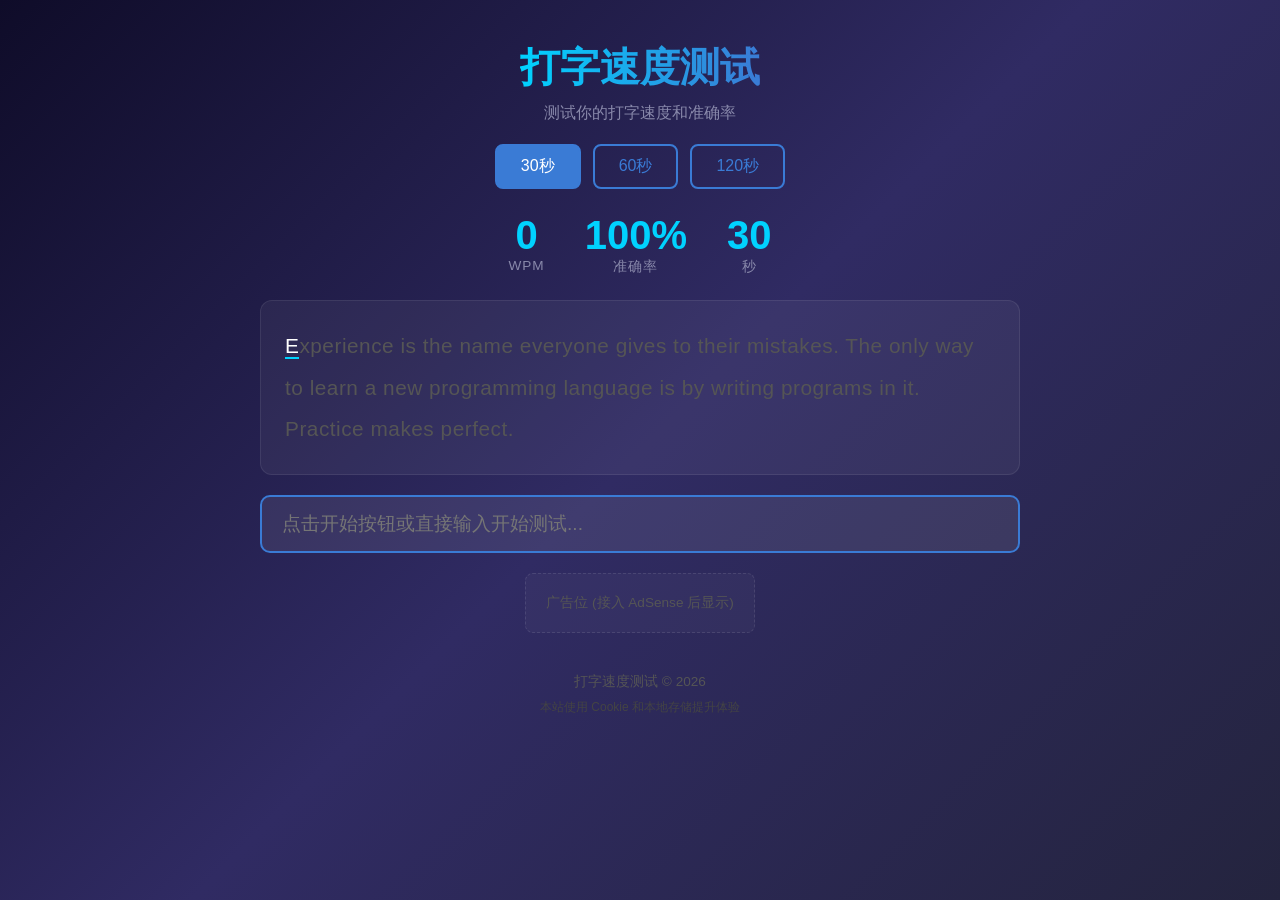
<file: index.html>
<!DOCTYPE html>
<html lang="zh-CN">
<head>
    <meta charset="UTF-8">
    <meta name="viewport" content="width=device-width, initial-scale=1.0">
    <title>打字速度测试 - 在线测速 Typing Speed Test</title>
    <meta name="description" content="免费在线打字速度测试工具，实时检测WPM打字速度和准确率。支持30秒、60秒、120秒多种模式，提升你的打字技能。">
    <meta name="keywords" content="打字速度测试,打字测速,typing test,WPM测试,打字练习,typing speed test,在线打字测试">
    <meta name="author" content="Typing Speed Test">
    <meta name="robots" content="index, follow">
    <meta property="og:title" content="打字速度测试 - 在线测速 Typing Speed Test">
    <meta property="og:description" content="免费在线打字速度测试工具，实时检测WPM打字速度和准确率。">
    <meta property="og:type" content="website">
    <meta property="og:url" content="https://typing-test-zeta-ten.vercel.app">
    <meta name="twitter:card" content="summary_large_image">
    <meta name="twitter:title" content="打字速度测试 - 在线测速">
    <meta name="twitter:description" content="免费在线打字速度测试，实时WPM和准确率检测。">
    <link rel="canonical" href="https://typing-test-zeta-ten.vercel.app">
    <link rel="icon" href="data:image/svg+xml,<svg xmlns='http://www.w3.org/2000/svg' viewBox='0 0 100 100'><text y='.9em' font-size='90'>⌨️</text></svg>">
    <script type="application/ld+json">
    {
        "@context": "https://schema.org",
        "@type": "WebApplication",
        "name": "打字速度测试",
        "description": "免费在线打字速度测试工具，实时检测WPM打字速度和准确率",
        "url": "https://typing-test-zeta-ten.vercel.app",
        "applicationCategory": "UtilityApplication",
        "operatingSystem": "All",
        "offers": { "@type": "Offer", "price": "0", "priceCurrency": "CNY" }
    }
    </script>
    <!-- Google AdSense - 将 ca-pub-xxx 替换为你的 AdSense ID -->
    <!-- <script async src="https://pagead2.googlesyndication.com/pagead/js/adsbygoogle.js?client=ca-pub-xxx" crossorigin="anonymous"></script> -->
    <style>
        * {
            margin: 0;
            padding: 0;
            box-sizing: border-box;
        }

        body {
            font-family: 'Segoe UI', 'Microsoft YaHei', sans-serif;
            background: linear-gradient(135deg, #0f0c29, #302b63, #24243e);
            min-height: 100vh;
            color: #fff;
            display: flex;
            flex-direction: column;
            align-items: center;
        }

        header {
            text-align: center;
            padding: 40px 20px 20px;
        }

        header h1 {
            font-size: 2.5rem;
            background: linear-gradient(90deg, #00d2ff, #3a7bd5);
            -webkit-background-clip: text;
            -webkit-text-fill-color: transparent;
            margin-bottom: 8px;
        }

        header p {
            color: #8888aa;
            font-size: 1rem;
        }

        .container {
            max-width: 800px;
            width: 100%;
            padding: 0 20px;
        }

        .controls {
            display: flex;
            justify-content: center;
            gap: 12px;
            margin-bottom: 24px;
            flex-wrap: wrap;
        }

        .controls button {
            padding: 10px 24px;
            border: 2px solid #3a7bd5;
            background: transparent;
            color: #3a7bd5;
            border-radius: 8px;
            font-size: 1rem;
            cursor: pointer;
            transition: all 0.3s;
        }

        .controls button:hover,
        .controls button.active {
            background: #3a7bd5;
            color: #fff;
        }

        .stats-bar {
            display: flex;
            justify-content: center;
            gap: 40px;
            margin-bottom: 24px;
        }

        .stat {
            text-align: center;
        }

        .stat .value {
            font-size: 2.5rem;
            font-weight: bold;
            color: #00d2ff;
        }

        .stat .label {
            font-size: 0.85rem;
            color: #8888aa;
            text-transform: uppercase;
            letter-spacing: 1px;
        }

        .text-display {
            background: rgba(255, 255, 255, 0.05);
            border-radius: 12px;
            padding: 24px;
            margin-bottom: 20px;
            font-size: 1.3rem;
            line-height: 2;
            letter-spacing: 0.5px;
            min-height: 120px;
            border: 1px solid rgba(255, 255, 255, 0.08);
            user-select: none;
        }

        .text-display .char {
            transition: color 0.1s;
            position: relative;
        }

        .text-display .char.correct {
            color: #4ade80;
        }

        .text-display .char.incorrect {
            color: #f87171;
            text-decoration: underline;
        }

        .text-display .char.current {
            color: #fff;
        }

        .text-display .char.current::after {
            content: '';
            position: absolute;
            left: 0;
            bottom: -2px;
            width: 100%;
            height: 2px;
            background: #00d2ff;
            animation: blink 1s infinite;
        }

        @keyframes blink {
            0%, 100% { opacity: 1; }
            50% { opacity: 0.3; }
        }

        .text-display .char.pending {
            color: #555;
        }

        #input-area {
            width: 100%;
            padding: 16px 20px;
            font-size: 1.2rem;
            background: rgba(255, 255, 255, 0.08);
            border: 2px solid rgba(255, 255, 255, 0.1);
            border-radius: 10px;
            color: #fff;
            outline: none;
            transition: border-color 0.3s;
            margin-bottom: 20px;
        }

        #input-area:focus {
            border-color: #3a7bd5;
        }

        #input-area:disabled {
            opacity: 0.5;
            cursor: not-allowed;
        }

        .start-btn {
            display: block;
            margin: 0 auto 30px;
            padding: 14px 48px;
            font-size: 1.1rem;
            background: linear-gradient(135deg, #00d2ff, #3a7bd5);
            border: none;
            border-radius: 10px;
            color: #fff;
            cursor: pointer;
            transition: transform 0.2s, box-shadow 0.2s;
        }

        .start-btn:hover {
            transform: translateY(-2px);
            box-shadow: 0 8px 24px rgba(58, 123, 213, 0.4);
        }

        .result-panel {
            display: none;
            background: rgba(255, 255, 255, 0.05);
            border-radius: 16px;
            padding: 32px;
            text-align: center;
            margin-bottom: 30px;
            border: 1px solid rgba(255, 255, 255, 0.08);
        }

        .result-panel h2 {
            font-size: 1.8rem;
            margin-bottom: 24px;
            color: #00d2ff;
        }

        .result-grid {
            display: grid;
            grid-template-columns: repeat(auto-fit, minmax(140px, 1fr));
            gap: 20px;
            margin-bottom: 24px;
        }

        .result-item {
            background: rgba(255, 255, 255, 0.05);
            padding: 20px;
            border-radius: 12px;
        }

        .result-item .num {
            font-size: 2.2rem;
            font-weight: bold;
            color: #4ade80;
        }

        .result-item .desc {
            font-size: 0.85rem;
            color: #8888aa;
            margin-top: 4px;
        }

        .result-item.wpm .num { color: #00d2ff; }
        .result-item.accuracy .num { color: #4ade80; }
        .result-item.correct-count .num { color: #fbbf24; }
        .result-item.error-count .num { color: #f87171; }

        footer {
            text-align: center;
            padding: 20px;
            color: #555;
            font-size: 0.85rem;
        }

        @media (max-width: 600px) {
            header h1 { font-size: 1.8rem; }
            .stats-bar { gap: 20px; }
            .stat .value { font-size: 1.8rem; }
            .text-display { font-size: 1.1rem; padding: 16px; }
        }
    </style>
</head>
<body>
    <header>
        <h1>打字速度测试</h1>
        <p>测试你的打字速度和准确率</p>
    </header>

    <div class="container">
        <div class="controls">
            <button class="active" data-time="30">30秒</button>
            <button data-time="60">60秒</button>
            <button data-time="120">120秒</button>
        </div>

        <div class="stats-bar">
            <div class="stat">
                <div class="value" id="wpm">0</div>
                <div class="label">WPM</div>
            </div>
            <div class="stat">
                <div class="value" id="accuracy">100%</div>
                <div class="label">准确率</div>
            </div>
            <div class="stat">
                <div class="value" id="timer">30</div>
                <div class="label">秒</div>
            </div>
        </div>

        <div class="text-display" id="text-display"></div>

        <input type="text" id="input-area" placeholder="点击开始按钮或直接输入开始测试..." autocomplete="off" autocorrect="off" autocapitalize="off" spellcheck="false">

        <button class="start-btn" id="start-btn">开始测试</button>

        <div class="result-panel" id="result-panel">
            <h2>测试结果</h2>
            <div class="result-grid">
                <div class="result-item wpm">
                    <div class="num" id="result-wpm">0</div>
                    <div class="desc">WPM (每分钟字数)</div>
                </div>
                <div class="result-item accuracy">
                    <div class="num" id="result-accuracy">0%</div>
                    <div class="desc">准确率</div>
                </div>
                <div class="result-item correct-count">
                    <div class="num" id="result-correct">0</div>
                    <div class="desc">正确字符</div>
                </div>
                <div class="result-item error-count">
                    <div class="num" id="result-errors">0</div>
                    <div class="desc">错误字符</div>
                </div>
            </div>
            <button class="start-btn" id="restart-btn">再来一次</button>
        </div>
    </div>

    <!-- 广告位：页面底部 -->
    <div class="ad-container" style="max-width:728px;margin:0 auto 20px;text-align:center;">
        <!-- Google AdSense 广告位 - 替换为你的广告单元 -->
        <!-- <ins class="adsbygoogle" style="display:block" data-ad-client="ca-pub-xxx" data-ad-slot="xxx" data-ad-format="auto" data-full-width-responsive="true"></ins> -->
        <!-- <script>(adsbygoogle = window.adsbygoogle || []).push({});</script> -->
        <div style="background:rgba(255,255,255,0.03);border:1px dashed rgba(255,255,255,0.1);border-radius:8px;padding:20px;color:#555;font-size:0.85rem;">广告位 (接入 AdSense 后显示)</div>
    </div>

    <footer>
        <p style="margin-bottom:8px;">打字速度测试 &copy; 2026</p>
        <p style="font-size:0.75rem;color:#444;">本站使用 Cookie 和本地存储提升体验</p>
    </footer>

    <script>
        const textSamples = [
            "The quick brown fox jumps over the lazy dog. Pack my box with five dozen liquor jugs. How vexingly quick daft zebras jump. The five boxing wizards jump quickly.",
            "Programming is the art of telling another human being what one wants the computer to do. Software is a great combination of artistry and engineering.",
            "In the middle of difficulty lies opportunity. The only way to do great work is to love what you do. Stay hungry, stay foolish. Think different.",
            "Technology is best when it brings people together. Innovation distinguishes between a leader and a follower. Simplicity is the ultimate sophistication.",
            "Life is what happens when you are busy making other plans. The future belongs to those who believe in the beauty of their dreams. Keep going.",
            "Every great developer you know got there by solving problems they were unqualified to solve until they actually did it. Code is poetry in motion.",
            "The best error message is the one that never shows up. First solve the problem then write the code. Make it work make it right make it fast.",
            "Debugging is twice as hard as writing the code in the first place. Therefore if you write the code as cleverly as possible you are by definition not smart enough to debug it.",
            "Any fool can write code that a computer can understand. Good programmers write code that humans can understand. Clean code always looks like it was written by someone who cares.",
            "Experience is the name everyone gives to their mistakes. The only way to learn a new programming language is by writing programs in it. Practice makes perfect."
        ];

        const textDisplay = document.getElementById('text-display');
        const inputArea = document.getElementById('input-area');
        const startBtn = document.getElementById('start-btn');
        const restartBtn = document.getElementById('restart-btn');
        const resultPanel = document.getElementById('result-panel');
        const wpmDisplay = document.getElementById('wpm');
        const accuracyDisplay = document.getElementById('accuracy');
        const timerDisplay = document.getElementById('timer');
        const controlBtns = document.querySelectorAll('.controls button');

        let currentText = '';
        let currentIndex = 0;
        let correctCount = 0;
        let errorCount = 0;
        let startTime = null;
        let timerInterval = null;
        let timeLimit = 30;
        let timeLeft = 30;
        let isRunning = false;
        let isFinished = false;

        function getRandomText() {
            return textSamples[Math.floor(Math.random() * textSamples.length)];
        }

        function renderText() {
            textDisplay.innerHTML = '';
            for (let i = 0; i < currentText.length; i++) {
                const span = document.createElement('span');
                span.className = 'char pending';
                span.textContent = currentText[i];
                if (i === 0) span.className = 'char current';
                textDisplay.appendChild(span);
            }
        }

        function updateDisplay() {
            const chars = textDisplay.querySelectorAll('.char');
            chars.forEach((char, i) => {
                char.className = 'char';
                if (i < currentIndex) {
                    const inputChar = inputArea.value[i];
                    char.className = inputChar === currentText[i] ? 'char correct' : 'char incorrect';
                } else if (i === currentIndex) {
                    char.className = 'char current';
                } else {
                    char.className = 'char pending';
                }
            });

            const totalTyped = correctCount + errorCount;
            const acc = totalTyped > 0 ? Math.round((correctCount / totalTyped) * 100) : 100;
            accuracyDisplay.textContent = acc + '%';

            if (startTime) {
                const elapsed = (Date.now() - startTime) / 1000 / 60;
                const wpm = elapsed > 0 ? Math.round((correctCount / 5) / elapsed) : 0;
                wpmDisplay.textContent = wpm;
            }
        }

        function startTest() {
            currentText = getRandomText();
            currentIndex = 0;
            correctCount = 0;
            errorCount = 0;
            startTime = null;
            timeLeft = timeLimit;
            isRunning = false;
            isFinished = false;

            clearInterval(timerInterval);
            timerDisplay.textContent = timeLimit;
            wpmDisplay.textContent = '0';
            accuracyDisplay.textContent = '100%';

            resultPanel.style.display = 'none';
            inputArea.disabled = false;
            inputArea.value = '';
            inputArea.focus();
            startBtn.style.display = 'none';

            renderText();
        }

        function endTest() {
            isRunning = false;
            isFinished = true;
            clearInterval(timerInterval);
            inputArea.disabled = true;

            const elapsed = (Date.now() - startTime) / 1000 / 60;
            const wpm = elapsed > 0 ? Math.round((correctCount / 5) / elapsed) : 0;
            const totalTyped = correctCount + errorCount;
            const acc = totalTyped > 0 ? Math.round((correctCount / totalTyped) * 100) : 100;

            document.getElementById('result-wpm').textContent = wpm;
            document.getElementById('result-accuracy').textContent = acc + '%';
            document.getElementById('result-correct').textContent = correctCount;
            document.getElementById('result-errors').textContent = errorCount;

            resultPanel.style.display = 'block';
            startBtn.style.display = 'block';
            startBtn.textContent = '再来一次';
        }

        inputArea.addEventListener('input', (e) => {
            if (isFinished) return;

            if (!isRunning) {
                isRunning = true;
                startTime = Date.now();
                timerInterval = setInterval(() => {
                    timeLeft--;
                    timerDisplay.textContent = timeLeft;
                    if (timeLeft <= 0) {
                        endTest();
                    }
                }, 1000);
            }

            const val = inputArea.value;
            currentIndex = val.length;

            correctCount = 0;
            errorCount = 0;
            for (let i = 0; i < val.length; i++) {
                if (val[i] === currentText[i]) {
                    correctCount++;
                } else {
                    errorCount++;
                }
            }

            updateDisplay();

            if (currentIndex >= currentText.length) {
                endTest();
            }
        });

        inputArea.addEventListener('keydown', (e) => {
            if (e.key === 'Tab') {
                e.preventDefault();
                startTest();
            }
        });

        startBtn.addEventListener('click', startTest);
        restartBtn.addEventListener('click', startTest);

        controlBtns.forEach(btn => {
            btn.addEventListener('click', () => {
                controlBtns.forEach(b => b.classList.remove('active'));
                btn.classList.add('active');
                timeLimit = parseInt(btn.dataset.time);
                startTest();
            });
        });

        startTest();
    </script>
</body>
</html>
</file>
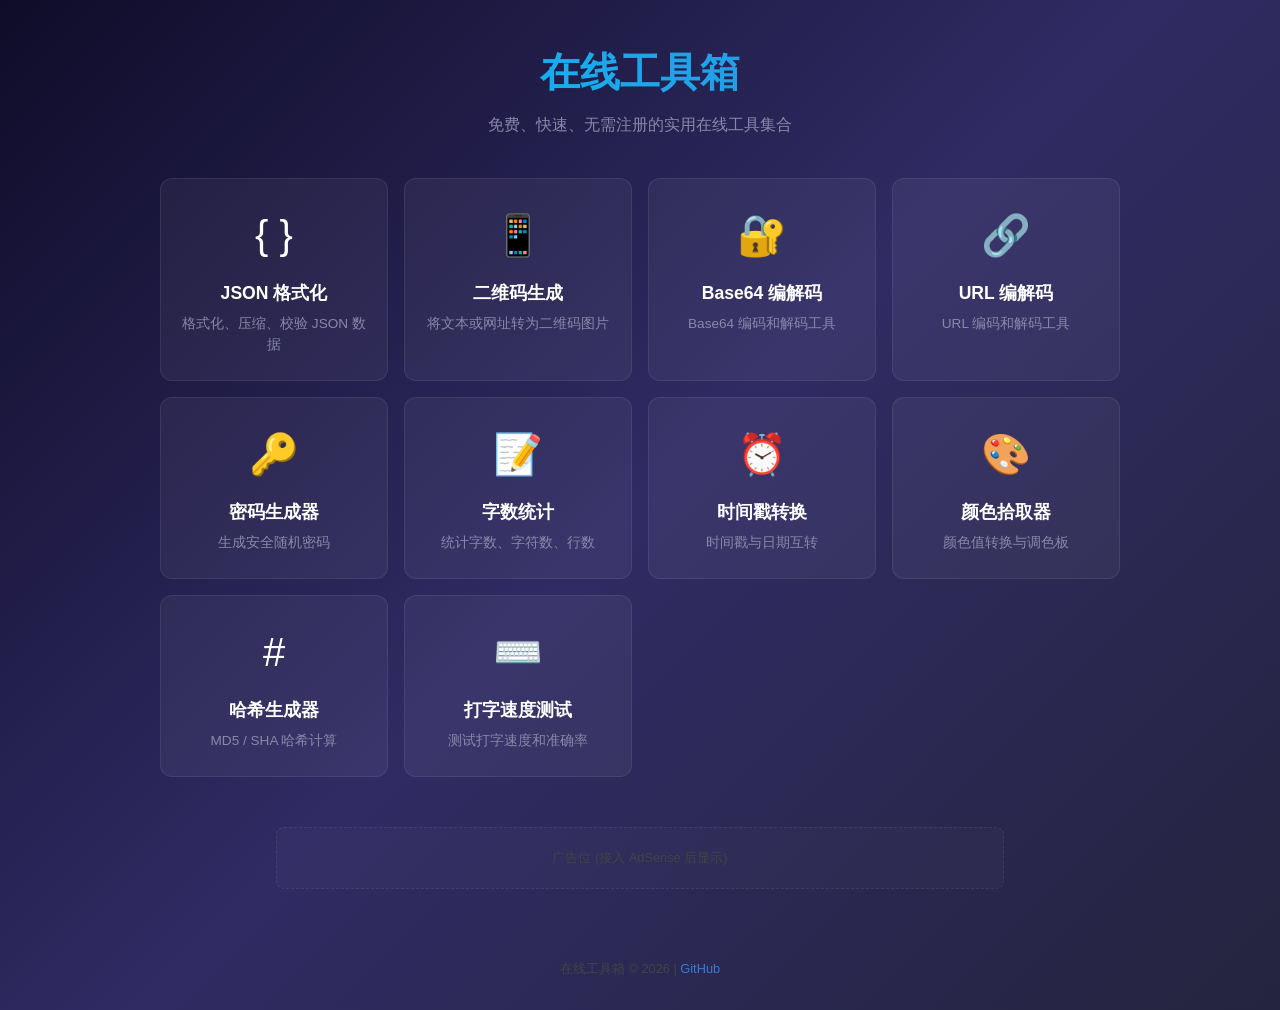
<file: docs/index.html>
<!DOCTYPE html>
<html lang="zh-CN">
<head>
    <meta charset="UTF-8">
    <meta name="viewport" content="width=device-width, initial-scale=1.0">
    <title>在线工具箱 - 免费实用工具集合 | Free Online Tools</title>
    <meta name="description" content="免费在线工具箱，提供JSON格式化、二维码生成、密码生成器、Base64编解码、时间戳转换、颜色拾取器等实用工具。">
    <meta name="keywords" content="在线工具箱,JSON格式化,二维码生成,密码生成器,Base64,时间戳转换,颜色拾取器,online tools">
    <meta name="robots" content="index, follow">
    <meta property="og:title" content="在线工具箱 - 免费实用工具集合">
    <meta property="og:description" content="免费在线工具箱，提供JSON格式化、二维码生成、密码生成器等实用工具。">
    <meta property="og:type" content="website">
    <meta property="og:url" content="https://shaomingxin72-dev.github.io/typing-test">
    <link rel="canonical" href="https://shaomingxin72-dev.github.io/typing-test">
    <link rel="icon" href="data:image/svg+xml,<svg xmlns='http://www.w3.org/2000/svg' viewBox='0 0 100 100'><text y='.9em' font-size='90'>🧰</text></svg>">
    <link rel="stylesheet" href="css/style.css">
    <script type="application/ld+json">
    {
        "@context": "https://schema.org",
        "@type": "WebSite",
        "name": "在线工具箱",
        "description": "免费在线工具箱，提供JSON格式化、二维码生成、密码生成器等实用工具",
        "url": "https://shaomingxin72-dev.github.io/typing-test"
    }
    </script>
</head>
<body>
    <header class="site-header">
        <h1>在线工具箱</h1>
        <p>免费、快速、无需注册的实用在线工具集合</p>
    </header>

    <div class="container">
        <div class="tool-grid">
            <a href="tools/json-formatter.html" class="tool-card">
                <div class="icon">{ }</div>
                <h3>JSON 格式化</h3>
                <p>格式化、压缩、校验 JSON 数据</p>
            </a>

            <a href="tools/qr-generator.html" class="tool-card">
                <div class="icon">📱</div>
                <h3>二维码生成</h3>
                <p>将文本或网址转为二维码图片</p>
            </a>

            <a href="tools/base64.html" class="tool-card">
                <div class="icon">🔐</div>
                <h3>Base64 编解码</h3>
                <p>Base64 编码和解码工具</p>
            </a>

            <a href="tools/url-encoder.html" class="tool-card">
                <div class="icon">🔗</div>
                <h3>URL 编解码</h3>
                <p>URL 编码和解码工具</p>
            </a>

            <a href="tools/password-generator.html" class="tool-card">
                <div class="icon">🔑</div>
                <h3>密码生成器</h3>
                <p>生成安全随机密码</p>
            </a>

            <a href="tools/text-counter.html" class="tool-card">
                <div class="icon">📝</div>
                <h3>字数统计</h3>
                <p>统计字数、字符数、行数</p>
            </a>

            <a href="tools/timestamp.html" class="tool-card">
                <div class="icon">⏰</div>
                <h3>时间戳转换</h3>
                <p>时间戳与日期互转</p>
            </a>

            <a href="tools/color-picker.html" class="tool-card">
                <div class="icon">🎨</div>
                <h3>颜色拾取器</h3>
                <p>颜色值转换与调色板</p>
            </a>

            <a href="tools/hash-generator.html" class="tool-card">
                <div class="icon">#</div>
                <h3>哈希生成器</h3>
                <p>MD5 / SHA 哈希计算</p>
            </a>

            <a href="typing-test.html" class="tool-card">
                <div class="icon">⌨️</div>
                <h3>打字速度测试</h3>
                <p>测试打字速度和准确率</p>
            </a>
        </div>
    </div>

    <!-- 广告位 -->
    <div class="ad-container">
        <div class="ad-placeholder">广告位 (接入 AdSense 后显示)</div>
    </div>

    <footer class="site-footer">
        <p>在线工具箱 &copy; 2026 | <a href="https://github.com/shaomingxin72-dev/typing-test">GitHub</a></p>
    </footer>
</body>
</html>
</file>
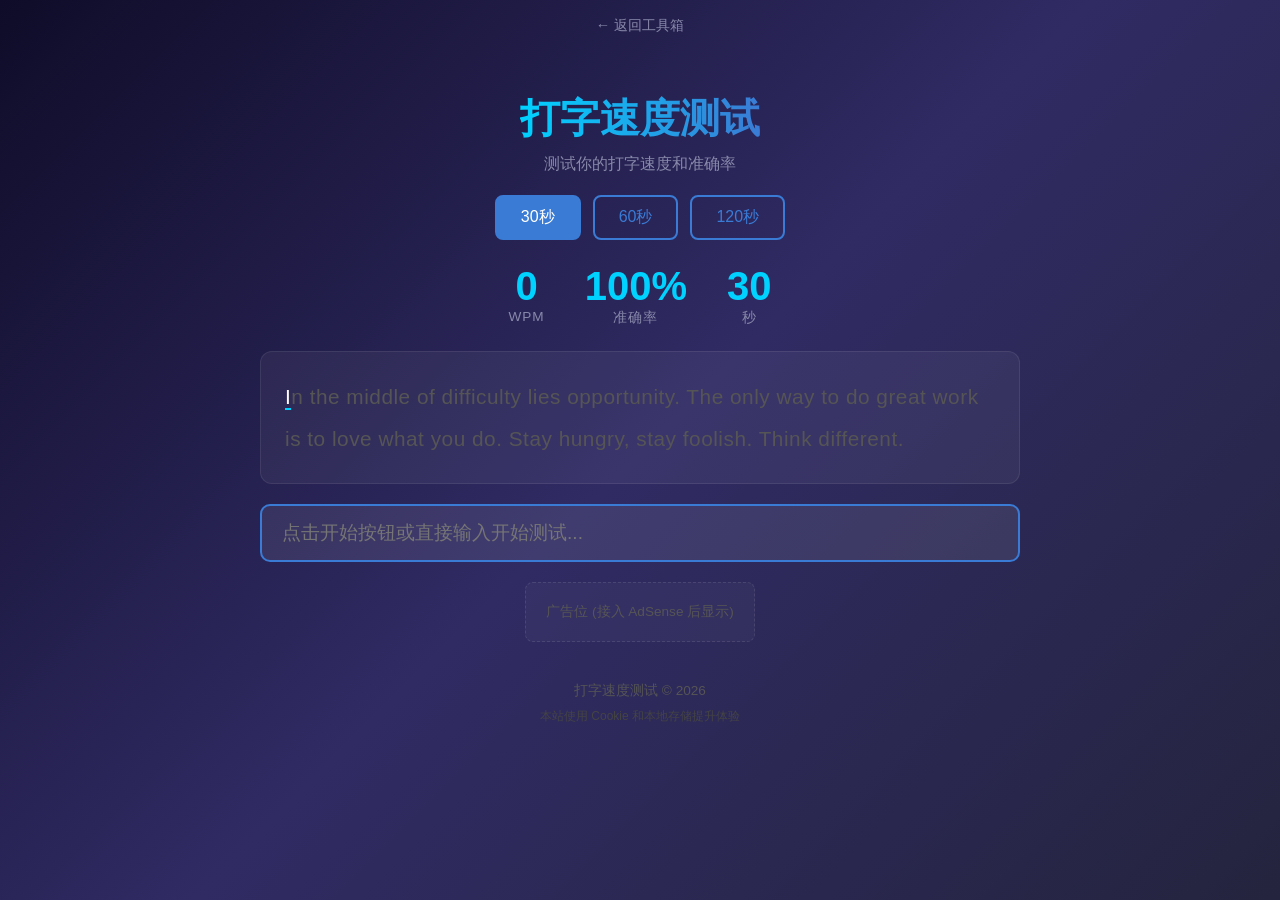
<file: docs/typing-test.html>
<!DOCTYPE html>
<html lang="zh-CN">
<head>
    <meta charset="UTF-8">
    <meta name="viewport" content="width=device-width, initial-scale=1.0">
    <title>打字速度测试 - 在线测速 Typing Speed Test</title>
    <meta name="description" content="免费在线打字速度测试工具，实时检测WPM打字速度和准确率。支持30秒、60秒、120秒多种模式，提升你的打字技能。">
    <meta name="keywords" content="打字速度测试,打字测速,typing test,WPM测试,打字练习,typing speed test,在线打字测试">
    <meta name="author" content="Typing Speed Test">
    <meta name="robots" content="index, follow">
    <meta property="og:title" content="打字速度测试 - 在线测速 Typing Speed Test">
    <meta property="og:description" content="免费在线打字速度测试工具，实时检测WPM打字速度和准确率。">
    <meta property="og:type" content="website">
    <meta property="og:url" content="https://typing-test-zeta-ten.vercel.app">
    <meta name="twitter:card" content="summary_large_image">
    <meta name="twitter:title" content="打字速度测试 - 在线测速">
    <meta name="twitter:description" content="免费在线打字速度测试，实时WPM和准确率检测。">
    <link rel="canonical" href="https://typing-test-zeta-ten.vercel.app">
    <link rel="icon" href="data:image/svg+xml,<svg xmlns='http://www.w3.org/2000/svg' viewBox='0 0 100 100'><text y='.9em' font-size='90'>⌨️</text></svg>">
    <script type="application/ld+json">
    {
        "@context": "https://schema.org",
        "@type": "WebApplication",
        "name": "打字速度测试",
        "description": "免费在线打字速度测试工具，实时检测WPM打字速度和准确率",
        "url": "https://typing-test-zeta-ten.vercel.app",
        "applicationCategory": "UtilityApplication",
        "operatingSystem": "All",
        "offers": { "@type": "Offer", "price": "0", "priceCurrency": "CNY" }
    }
    </script>
    <!-- Google AdSense - 将 ca-pub-xxx 替换为你的 AdSense ID -->
    <!-- <script async src="https://pagead2.googlesyndication.com/pagead/js/adsbygoogle.js?client=ca-pub-xxx" crossorigin="anonymous"></script> -->
    <style>
        * {
            margin: 0;
            padding: 0;
            box-sizing: border-box;
        }

        body {
            font-family: 'Segoe UI', 'Microsoft YaHei', sans-serif;
            background: linear-gradient(135deg, #0f0c29, #302b63, #24243e);
            min-height: 100vh;
            color: #fff;
            display: flex;
            flex-direction: column;
            align-items: center;
        }

        header {
            text-align: center;
            padding: 40px 20px 20px;
        }

        header h1 {
            font-size: 2.5rem;
            background: linear-gradient(90deg, #00d2ff, #3a7bd5);
            -webkit-background-clip: text;
            -webkit-text-fill-color: transparent;
            margin-bottom: 8px;
        }

        header p {
            color: #8888aa;
            font-size: 1rem;
        }

        .container {
            max-width: 800px;
            width: 100%;
            padding: 0 20px;
        }

        .controls {
            display: flex;
            justify-content: center;
            gap: 12px;
            margin-bottom: 24px;
            flex-wrap: wrap;
        }

        .controls button {
            padding: 10px 24px;
            border: 2px solid #3a7bd5;
            background: transparent;
            color: #3a7bd5;
            border-radius: 8px;
            font-size: 1rem;
            cursor: pointer;
            transition: all 0.3s;
        }

        .controls button:hover,
        .controls button.active {
            background: #3a7bd5;
            color: #fff;
        }

        .stats-bar {
            display: flex;
            justify-content: center;
            gap: 40px;
            margin-bottom: 24px;
        }

        .stat {
            text-align: center;
        }

        .stat .value {
            font-size: 2.5rem;
            font-weight: bold;
            color: #00d2ff;
        }

        .stat .label {
            font-size: 0.85rem;
            color: #8888aa;
            text-transform: uppercase;
            letter-spacing: 1px;
        }

        .text-display {
            background: rgba(255, 255, 255, 0.05);
            border-radius: 12px;
            padding: 24px;
            margin-bottom: 20px;
            font-size: 1.3rem;
            line-height: 2;
            letter-spacing: 0.5px;
            min-height: 120px;
            border: 1px solid rgba(255, 255, 255, 0.08);
            user-select: none;
        }

        .text-display .char {
            transition: color 0.1s;
            position: relative;
        }

        .text-display .char.correct {
            color: #4ade80;
        }

        .text-display .char.incorrect {
            color: #f87171;
            text-decoration: underline;
        }

        .text-display .char.current {
            color: #fff;
        }

        .text-display .char.current::after {
            content: '';
            position: absolute;
            left: 0;
            bottom: -2px;
            width: 100%;
            height: 2px;
            background: #00d2ff;
            animation: blink 1s infinite;
        }

        @keyframes blink {
            0%, 100% { opacity: 1; }
            50% { opacity: 0.3; }
        }

        .text-display .char.pending {
            color: #555;
        }

        #input-area {
            width: 100%;
            padding: 16px 20px;
            font-size: 1.2rem;
            background: rgba(255, 255, 255, 0.08);
            border: 2px solid rgba(255, 255, 255, 0.1);
            border-radius: 10px;
            color: #fff;
            outline: none;
            transition: border-color 0.3s;
            margin-bottom: 20px;
        }

        #input-area:focus {
            border-color: #3a7bd5;
        }

        #input-area:disabled {
            opacity: 0.5;
            cursor: not-allowed;
        }

        .start-btn {
            display: block;
            margin: 0 auto 30px;
            padding: 14px 48px;
            font-size: 1.1rem;
            background: linear-gradient(135deg, #00d2ff, #3a7bd5);
            border: none;
            border-radius: 10px;
            color: #fff;
            cursor: pointer;
            transition: transform 0.2s, box-shadow 0.2s;
        }

        .start-btn:hover {
            transform: translateY(-2px);
            box-shadow: 0 8px 24px rgba(58, 123, 213, 0.4);
        }

        .result-panel {
            display: none;
            background: rgba(255, 255, 255, 0.05);
            border-radius: 16px;
            padding: 32px;
            text-align: center;
            margin-bottom: 30px;
            border: 1px solid rgba(255, 255, 255, 0.08);
        }

        .result-panel h2 {
            font-size: 1.8rem;
            margin-bottom: 24px;
            color: #00d2ff;
        }

        .result-grid {
            display: grid;
            grid-template-columns: repeat(auto-fit, minmax(140px, 1fr));
            gap: 20px;
            margin-bottom: 24px;
        }

        .result-item {
            background: rgba(255, 255, 255, 0.05);
            padding: 20px;
            border-radius: 12px;
        }

        .result-item .num {
            font-size: 2.2rem;
            font-weight: bold;
            color: #4ade80;
        }

        .result-item .desc {
            font-size: 0.85rem;
            color: #8888aa;
            margin-top: 4px;
        }

        .result-item.wpm .num { color: #00d2ff; }
        .result-item.accuracy .num { color: #4ade80; }
        .result-item.correct-count .num { color: #fbbf24; }
        .result-item.error-count .num { color: #f87171; }

        footer {
            text-align: center;
            padding: 20px;
            color: #555;
            font-size: 0.85rem;
        }

        @media (max-width: 600px) {
            header h1 { font-size: 1.8rem; }
            .stats-bar { gap: 20px; }
            .stat .value { font-size: 1.8rem; }
            .text-display { font-size: 1.1rem; padding: 16px; }
        }
    </style>
</head>
<body>
    <div style="text-align:left;padding:16px 20px;"><a href="index.html" style="color:#8888aa;text-decoration:none;font-size:0.9rem;">← 返回工具箱</a></div>
    <header>
        <h1>打字速度测试</h1>
        <p>测试你的打字速度和准确率</p>
    </header>

    <div class="container">
        <div class="controls">
            <button class="active" data-time="30">30秒</button>
            <button data-time="60">60秒</button>
            <button data-time="120">120秒</button>
        </div>

        <div class="stats-bar">
            <div class="stat">
                <div class="value" id="wpm">0</div>
                <div class="label">WPM</div>
            </div>
            <div class="stat">
                <div class="value" id="accuracy">100%</div>
                <div class="label">准确率</div>
            </div>
            <div class="stat">
                <div class="value" id="timer">30</div>
                <div class="label">秒</div>
            </div>
        </div>

        <div class="text-display" id="text-display"></div>

        <input type="text" id="input-area" placeholder="点击开始按钮或直接输入开始测试..." autocomplete="off" autocorrect="off" autocapitalize="off" spellcheck="false">

        <button class="start-btn" id="start-btn">开始测试</button>

        <div class="result-panel" id="result-panel">
            <h2>测试结果</h2>
            <div class="result-grid">
                <div class="result-item wpm">
                    <div class="num" id="result-wpm">0</div>
                    <div class="desc">WPM (每分钟字数)</div>
                </div>
                <div class="result-item accuracy">
                    <div class="num" id="result-accuracy">0%</div>
                    <div class="desc">准确率</div>
                </div>
                <div class="result-item correct-count">
                    <div class="num" id="result-correct">0</div>
                    <div class="desc">正确字符</div>
                </div>
                <div class="result-item error-count">
                    <div class="num" id="result-errors">0</div>
                    <div class="desc">错误字符</div>
                </div>
            </div>
            <button class="start-btn" id="restart-btn">再来一次</button>
        </div>
    </div>

    <!-- 广告位：页面底部 -->
    <div class="ad-container" style="max-width:728px;margin:0 auto 20px;text-align:center;">
        <!-- Google AdSense 广告位 - 替换为你的广告单元 -->
        <!-- <ins class="adsbygoogle" style="display:block" data-ad-client="ca-pub-xxx" data-ad-slot="xxx" data-ad-format="auto" data-full-width-responsive="true"></ins> -->
        <!-- <script>(adsbygoogle = window.adsbygoogle || []).push({});</script> -->
        <div style="background:rgba(255,255,255,0.03);border:1px dashed rgba(255,255,255,0.1);border-radius:8px;padding:20px;color:#555;font-size:0.85rem;">广告位 (接入 AdSense 后显示)</div>
    </div>

    <footer>
        <p style="margin-bottom:8px;">打字速度测试 &copy; 2026</p>
        <p style="font-size:0.75rem;color:#444;">本站使用 Cookie 和本地存储提升体验</p>
    </footer>

    <script>
        const textSamples = [
            "The quick brown fox jumps over the lazy dog. Pack my box with five dozen liquor jugs. How vexingly quick daft zebras jump. The five boxing wizards jump quickly.",
            "Programming is the art of telling another human being what one wants the computer to do. Software is a great combination of artistry and engineering.",
            "In the middle of difficulty lies opportunity. The only way to do great work is to love what you do. Stay hungry, stay foolish. Think different.",
            "Technology is best when it brings people together. Innovation distinguishes between a leader and a follower. Simplicity is the ultimate sophistication.",
            "Life is what happens when you are busy making other plans. The future belongs to those who believe in the beauty of their dreams. Keep going.",
            "Every great developer you know got there by solving problems they were unqualified to solve until they actually did it. Code is poetry in motion.",
            "The best error message is the one that never shows up. First solve the problem then write the code. Make it work make it right make it fast.",
            "Debugging is twice as hard as writing the code in the first place. Therefore if you write the code as cleverly as possible you are by definition not smart enough to debug it.",
            "Any fool can write code that a computer can understand. Good programmers write code that humans can understand. Clean code always looks like it was written by someone who cares.",
            "Experience is the name everyone gives to their mistakes. The only way to learn a new programming language is by writing programs in it. Practice makes perfect."
        ];

        const textDisplay = document.getElementById('text-display');
        const inputArea = document.getElementById('input-area');
        const startBtn = document.getElementById('start-btn');
        const restartBtn = document.getElementById('restart-btn');
        const resultPanel = document.getElementById('result-panel');
        const wpmDisplay = document.getElementById('wpm');
        const accuracyDisplay = document.getElementById('accuracy');
        const timerDisplay = document.getElementById('timer');
        const controlBtns = document.querySelectorAll('.controls button');

        let currentText = '';
        let currentIndex = 0;
        let correctCount = 0;
        let errorCount = 0;
        let startTime = null;
        let timerInterval = null;
        let timeLimit = 30;
        let timeLeft = 30;
        let isRunning = false;
        let isFinished = false;

        function getRandomText() {
            return textSamples[Math.floor(Math.random() * textSamples.length)];
        }

        function renderText() {
            textDisplay.innerHTML = '';
            for (let i = 0; i < currentText.length; i++) {
                const span = document.createElement('span');
                span.className = 'char pending';
                span.textContent = currentText[i];
                if (i === 0) span.className = 'char current';
                textDisplay.appendChild(span);
            }
        }

        function updateDisplay() {
            const chars = textDisplay.querySelectorAll('.char');
            chars.forEach((char, i) => {
                char.className = 'char';
                if (i < currentIndex) {
                    const inputChar = inputArea.value[i];
                    char.className = inputChar === currentText[i] ? 'char correct' : 'char incorrect';
                } else if (i === currentIndex) {
                    char.className = 'char current';
                } else {
                    char.className = 'char pending';
                }
            });

            const totalTyped = correctCount + errorCount;
            const acc = totalTyped > 0 ? Math.round((correctCount / totalTyped) * 100) : 100;
            accuracyDisplay.textContent = acc + '%';

            if (startTime) {
                const elapsed = (Date.now() - startTime) / 1000 / 60;
                const wpm = elapsed > 0 ? Math.round((correctCount / 5) / elapsed) : 0;
                wpmDisplay.textContent = wpm;
            }
        }

        function startTest() {
            currentText = getRandomText();
            currentIndex = 0;
            correctCount = 0;
            errorCount = 0;
            startTime = null;
            timeLeft = timeLimit;
            isRunning = false;
            isFinished = false;

            clearInterval(timerInterval);
            timerDisplay.textContent = timeLimit;
            wpmDisplay.textContent = '0';
            accuracyDisplay.textContent = '100%';

            resultPanel.style.display = 'none';
            inputArea.disabled = false;
            inputArea.value = '';
            inputArea.focus();
            startBtn.style.display = 'none';

            renderText();
        }

        function endTest() {
            isRunning = false;
            isFinished = true;
            clearInterval(timerInterval);
            inputArea.disabled = true;

            const elapsed = (Date.now() - startTime) / 1000 / 60;
            const wpm = elapsed > 0 ? Math.round((correctCount / 5) / elapsed) : 0;
            const totalTyped = correctCount + errorCount;
            const acc = totalTyped > 0 ? Math.round((correctCount / totalTyped) * 100) : 100;

            document.getElementById('result-wpm').textContent = wpm;
            document.getElementById('result-accuracy').textContent = acc + '%';
            document.getElementById('result-correct').textContent = correctCount;
            document.getElementById('result-errors').textContent = errorCount;

            resultPanel.style.display = 'block';
            startBtn.style.display = 'block';
            startBtn.textContent = '再来一次';
        }

        inputArea.addEventListener('input', (e) => {
            if (isFinished) return;

            if (!isRunning) {
                isRunning = true;
                startTime = Date.now();
                timerInterval = setInterval(() => {
                    timeLeft--;
                    timerDisplay.textContent = timeLeft;
                    if (timeLeft <= 0) {
                        endTest();
                    }
                }, 1000);
            }

            const val = inputArea.value;
            currentIndex = val.length;

            correctCount = 0;
            errorCount = 0;
            for (let i = 0; i < val.length; i++) {
                if (val[i] === currentText[i]) {
                    correctCount++;
                } else {
                    errorCount++;
                }
            }

            updateDisplay();

            if (currentIndex >= currentText.length) {
                endTest();
            }
        });

        inputArea.addEventListener('keydown', (e) => {
            if (e.key === 'Tab') {
                e.preventDefault();
                startTest();
            }
        });

        startBtn.addEventListener('click', startTest);
        restartBtn.addEventListener('click', startTest);

        controlBtns.forEach(btn => {
            btn.addEventListener('click', () => {
                controlBtns.forEach(b => b.classList.remove('active'));
                btn.classList.add('active');
                timeLimit = parseInt(btn.dataset.time);
                startTest();
            });
        });

        startTest();
    </script>
</body>
</html>
</file>
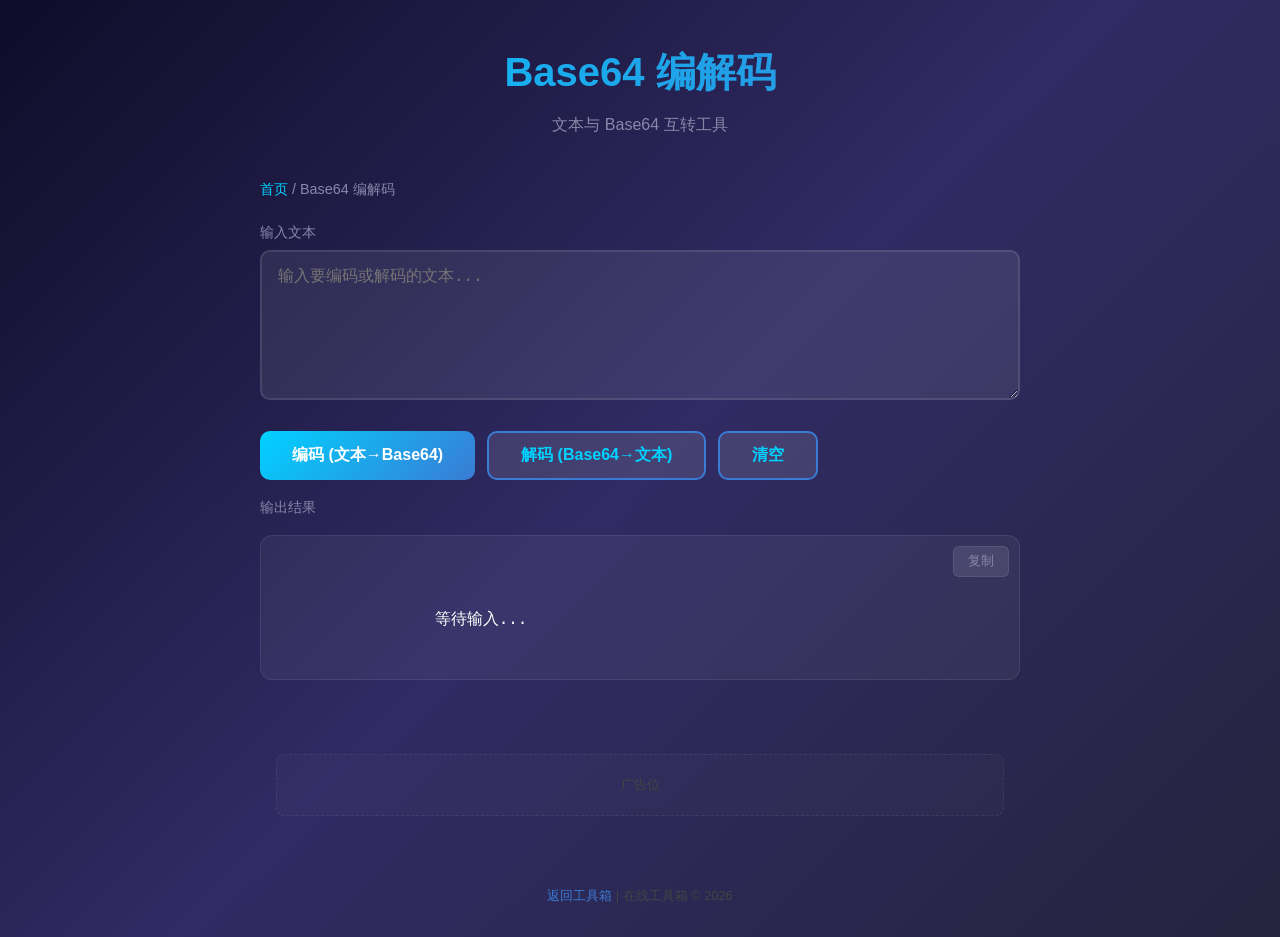
<file: docs/tools/base64.html>
<!DOCTYPE html>
<html lang="zh-CN">
<head>
    <meta charset="UTF-8">
    <meta name="viewport" content="width=device-width, initial-scale=1.0">
    <title>Base64 编解码工具 - 在线 Base64 转换</title>
    <meta name="description" content="免费在线Base64编解码工具，支持文本和文件的Base64编码与解码转换。">
    <meta name="keywords" content="Base64编码,Base64解码,Base64转换,base64 encode decode,在线Base64">
    <link rel="canonical" href="https://shaomingxin72-dev.github.io/typing-test/tools/base64.html">
    <link rel="icon" href="data:image/svg+xml,<svg xmlns='http://www.w3.org/2000/svg' viewBox='0 0 100 100'><text y='.9em' font-size='90'>🔐</text></svg>">
    <link rel="stylesheet" href="../css/style.css">
</head>
<body>
    <header class="site-header">
        <h1>Base64 编解码</h1>
        <p>文本与 Base64 互转工具</p>
    </header>

    <div class="tool-page">
        <div class="breadcrumb"><a href="../index.html">首页</a> / Base64 编解码</div>

        <div class="section">
            <label for="input">输入文本</label>
            <textarea id="input" placeholder="输入要编码或解码的文本..."></textarea>
        </div>

        <div class="btn-group">
            <button class="btn" onclick="encode()">编码 (文本→Base64)</button>
            <button class="btn btn-secondary" onclick="decode()">解码 (Base64→文本)</button>
            <button class="btn btn-secondary" onclick="clearAll()">清空</button>
        </div>

        <div class="section">
            <label>输出结果</label>
            <div class="result-box" id="output">
                <button class="copy-btn" onclick="copyResult()">复制</button>
                <span id="output-text">等待输入...</span>
            </div>
        </div>
    </div>

    <div class="ad-container">
        <div class="ad-placeholder">广告位</div>
    </div>

    <footer class="site-footer">
        <p><a href="../index.html">返回工具箱</a> | 在线工具箱 &copy; 2026</p>
    </footer>

    <script>
        const input = document.getElementById('input');
        const outputText = document.getElementById('output-text');

        function encode() {
            try {
                outputText.textContent = btoa(unescape(encodeURIComponent(input.value)));
            } catch (e) {
                outputText.textContent = '编码错误: ' + e.message;
            }
        }

        function decode() {
            try {
                outputText.textContent = decodeURIComponent(escape(atob(input.value)));
            } catch (e) {
                outputText.textContent = '解码错误: 无效的 Base64 字符串';
            }
        }

        function clearAll() {
            input.value = '';
            outputText.textContent = '等待输入...';
        }

        function copyResult() {
            const text = outputText.textContent;
            if (text && text !== '等待输入...') {
                navigator.clipboard.writeText(text);
                showToast('已复制到剪贴板');
            }
        }

        function showToast(msg) {
            const toast = document.createElement('div');
            toast.className = 'toast show';
            toast.textContent = msg;
            document.body.appendChild(toast);
            setTimeout(() => { toast.remove(); }, 2000);
        }
    </script>
</body>
</html>
</file>
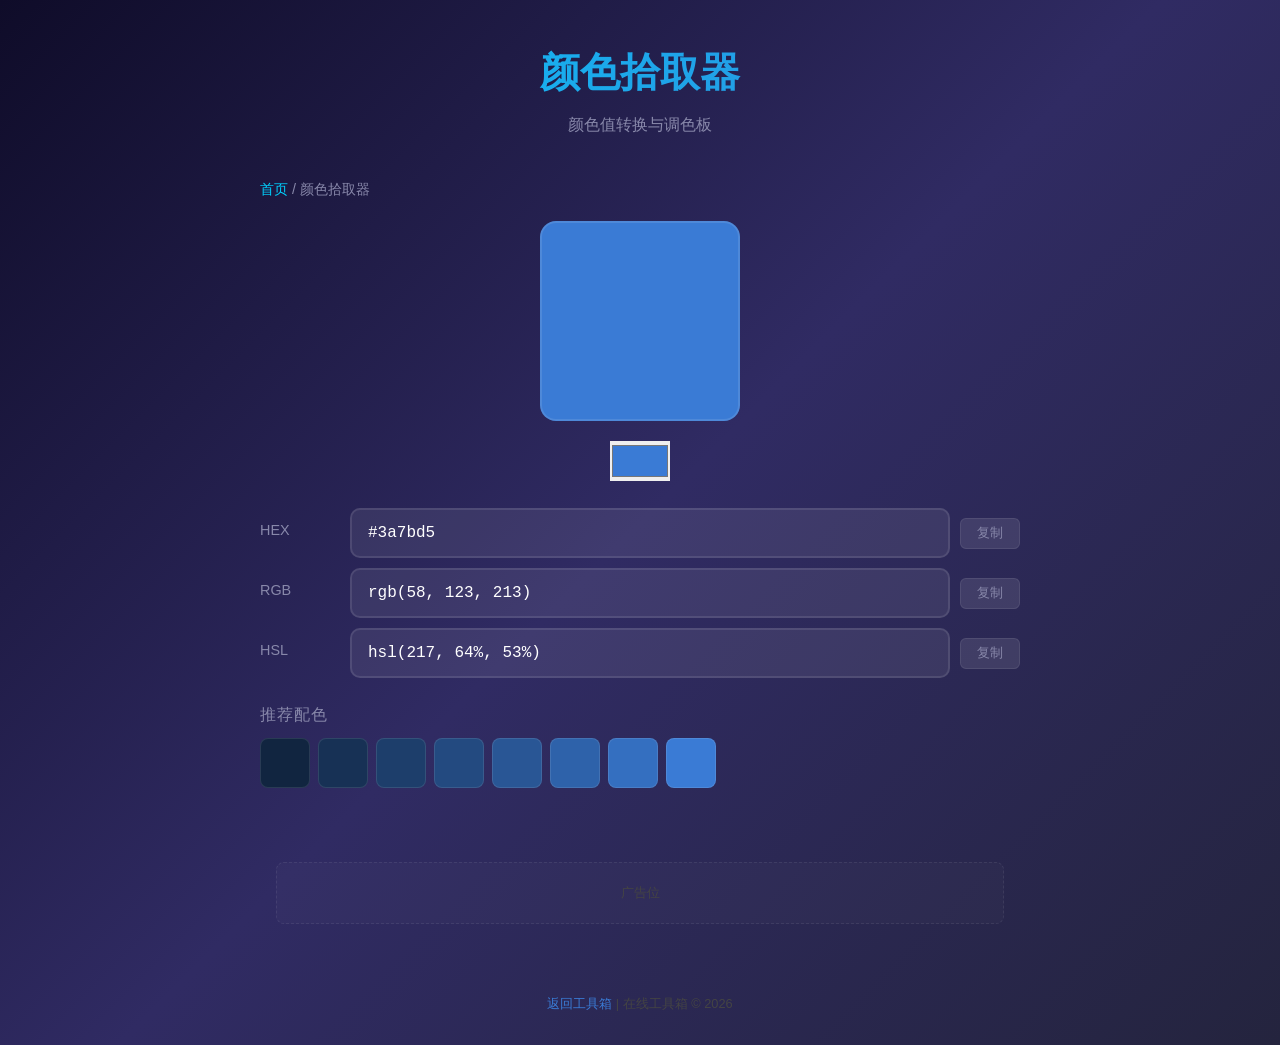
<file: docs/tools/color-picker.html>
<!DOCTYPE html>
<html lang="zh-CN">
<head>
    <meta charset="UTF-8">
    <meta name="viewport" content="width=device-width, initial-scale=1.0">
    <title>颜色拾取器 - 在线颜色值转换与调色板</title>
    <meta name="description" content="免费在线颜色拾取器，支持HEX、RGB、HSL颜色值转换，提供调色板和颜色预览。">
    <meta name="keywords" content="颜色拾取器,颜色转换,HEX转RGB,调色板,color picker,在线颜色工具">
    <link rel="canonical" href="https://shaomingxin72-dev.github.io/typing-test/tools/color-picker.html">
    <link rel="icon" href="data:image/svg+xml,<svg xmlns='http://www.w3.org/2000/svg' viewBox='0 0 100 100'><text y='.9em' font-size='90'>🎨</text></svg>">
    <link rel="stylesheet" href="../css/style.css">
</head>
<body>
    <header class="site-header">
        <h1>颜色拾取器</h1>
        <p>颜色值转换与调色板</p>
    </header>

    <div class="tool-page">
        <div class="breadcrumb"><a href="../index.html">首页</a> / 颜色拾取器</div>

        <div class="section" style="text-align:center;">
            <div id="preview" style="width:200px;height:200px;border-radius:16px;margin:0 auto 20px;border:2px solid rgba(255,255,255,0.1);background:#3a7bd5;"></div>
            <input type="color" id="picker" value="#3a7bd5" onchange="updateFromPicker()" style="width:60px;height:40px;border:none;cursor:pointer;">
        </div>

        <div class="section" style="margin-top:20px;">
            <div style="display:grid;grid-template-columns:80px 1fr 60px;gap:10px;align-items:center;">
                <label>HEX</label>
                <input type="text" id="hex" value="#3a7bd5" oninput="updateFromHex()">
                <button class="copy-btn" style="position:static;" onclick="copyVal('hex')">复制</button>

                <label>RGB</label>
                <input type="text" id="rgb" value="rgb(58, 123, 213)" oninput="updateFromRgb()">
                <button class="copy-btn" style="position:static;" onclick="copyVal('rgb')">复制</button>

                <label>HSL</label>
                <input type="text" id="hsl" value="hsl(217, 64%, 53%)">
                <button class="copy-btn" style="position:static;" onclick="copyVal('hsl')">复制</button>
            </div>
        </div>

        <div class="section" style="margin-top:24px;">
            <label class="section-title">推荐配色</label>
            <div id="palette" style="display:flex;gap:8px;flex-wrap:wrap;"></div>
        </div>
    </div>

    <div class="ad-container">
        <div class="ad-placeholder">广告位</div>
    </div>

    <footer class="site-footer">
        <p><a href="../index.html">返回工具箱</a> | 在线工具箱 &copy; 2026</p>
    </footer>

    <script>
        function updateFromPicker() {
            const hex = document.getElementById('picker').value;
            setHex(hex);
        }

        function updateFromHex() {
            let hex = document.getElementById('hex').value.trim();
            if (!hex.startsWith('#')) hex = '#' + hex;
            if (/^#[0-9a-fA-F]{6}$/.test(hex)) {
                setHex(hex);
            }
        }

        function updateFromRgb() {
            const m = document.getElementById('rgb').value.match(/(\d+)/g);
            if (m && m.length >= 3) {
                const hex = '#' + [m[0], m[1], m[2]].map(x => parseInt(x).toString(16).padStart(2, '0')).join('');
                setHex(hex);
            }
        }

        function setHex(hex) {
            document.getElementById('hex').value = hex;
            document.getElementById('picker').value = hex;
            document.getElementById('preview').style.background = hex;

            const r = parseInt(hex.slice(1, 3), 16);
            const g = parseInt(hex.slice(3, 5), 16);
            const b = parseInt(hex.slice(5, 7), 16);
            document.getElementById('rgb').value = 'rgb(' + r + ', ' + g + ', ' + b + ')';
            document.getElementById('hsl').value = rgbToHsl(r, g, b);
            generatePalette(hex);
        }

        function rgbToHsl(r, g, b) {
            r /= 255; g /= 255; b /= 255;
            const max = Math.max(r, g, b), min = Math.min(r, g, b);
            let h, s, l = (max + min) / 2;
            if (max === min) { h = s = 0; } else {
                const d = max - min;
                s = l > 0.5 ? d / (2 - max - min) : d / (max + min);
                switch (max) {
                    case r: h = ((g - b) / d + (g < b ? 6 : 0)) / 6; break;
                    case g: h = ((b - r) / d + 2) / 6; break;
                    case b: h = ((r - g) / d + 4) / 6; break;
                }
            }
            return 'hsl(' + Math.round(h * 360) + ', ' + Math.round(s * 100) + '%, ' + Math.round(l * 100) + '%)';
        }

        function generatePalette(hex) {
            const r = parseInt(hex.slice(1, 3), 16);
            const g = parseInt(hex.slice(3, 5), 16);
            const b = parseInt(hex.slice(5, 7), 16);
            const colors = [];
            for (let i = 0; i < 8; i++) {
                const factor = 0.3 + (i / 7) * 0.7;
                const nr = Math.round(r * factor);
                const ng = Math.round(g * factor);
                const nb = Math.round(b * factor);
                colors.push('#' + [nr, ng, nb].map(x => x.toString(16).padStart(2, '0')).join(''));
            }
            const container = document.getElementById('palette');
            container.innerHTML = colors.map(c =>
                '<div onclick="navigator.clipboard.writeText(\'' + c + '\');showToast(\'已复制 ' + c + '\')" ' +
                'style="width:50px;height:50px;border-radius:8px;background:' + c + ';cursor:pointer;border:1px solid rgba(255,255,255,0.1);" ' +
                'title="' + c + '"></div>'
            ).join('');
        }

        function copyVal(id) {
            navigator.clipboard.writeText(document.getElementById(id).value);
            showToast('已复制');
        }

        function showToast(msg) {
            const toast = document.createElement('div');
            toast.className = 'toast show';
            toast.textContent = msg;
            document.body.appendChild(toast);
            setTimeout(() => { toast.remove(); }, 2000);
        }

        generatePalette('#3a7bd5');
    </script>
</body>
</html>
</file>
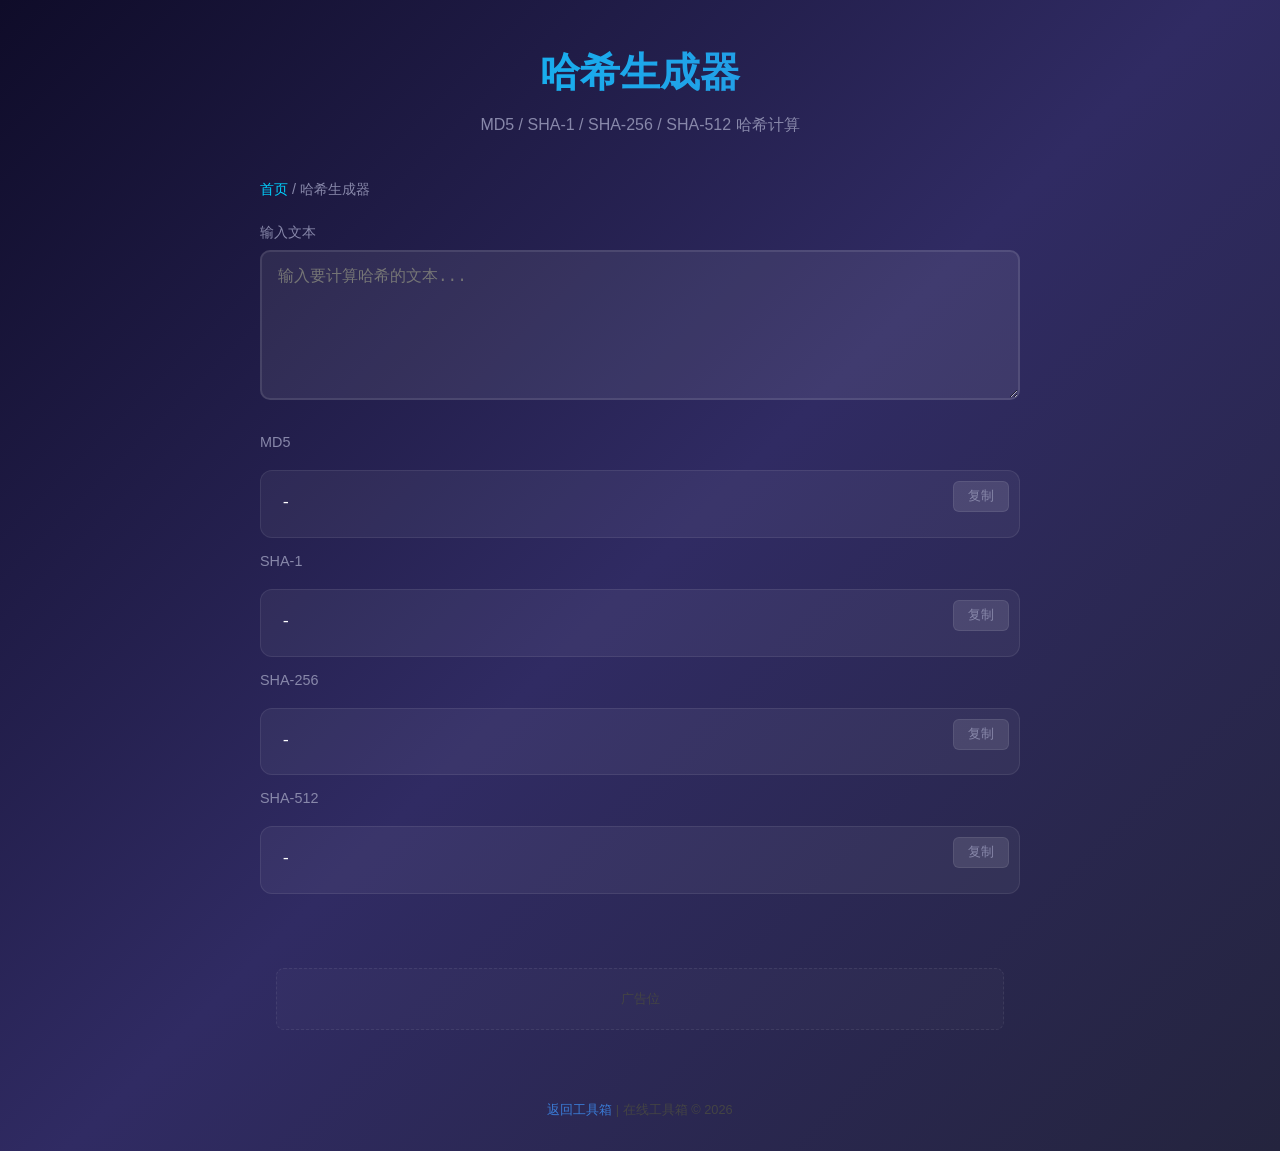
<file: docs/tools/hash-generator.html>
<!DOCTYPE html>
<html lang="zh-CN">
<head>
    <meta charset="UTF-8">
    <meta name="viewport" content="width=device-width, initial-scale=1.0">
    <title>哈希生成器 - 在线 MD5 SHA 哈希计算</title>
    <meta name="description" content="免费在线哈希生成器，支持MD5、SHA-1、SHA-256、SHA-512哈希计算。">
    <meta name="keywords" content="哈希生成器,MD5,SHA1,SHA256,SHA512,hash generator,在线哈希计算">
    <link rel="canonical" href="https://shaomingxin72-dev.github.io/typing-test/tools/hash-generator.html">
    <link rel="icon" href="data:image/svg+xml,<svg xmlns='http://www.w3.org/2000/svg' viewBox='0 0 100 100'><text y='.9em' font-size='90'>#</text></svg>">
    <link rel="stylesheet" href="../css/style.css">
</head>
<body>
    <header class="site-header">
        <h1>哈希生成器</h1>
        <p>MD5 / SHA-1 / SHA-256 / SHA-512 哈希计算</p>
    </header>

    <div class="tool-page">
        <div class="breadcrumb"><a href="../index.html">首页</a> / 哈希生成器</div>

        <div class="section">
            <label for="input">输入文本</label>
            <textarea id="input" placeholder="输入要计算哈希的文本..." oninput="calcHash()"></textarea>
        </div>

        <div class="section" style="margin-top:20px;">
            <div style="margin-bottom:12px;">
                <label>MD5</label>
                <div class="result-box"><button class="copy-btn" onclick="copyText('md5')">复制</button><span id="md5">-</span></div>
            </div>
            <div style="margin-bottom:12px;">
                <label>SHA-1</label>
                <div class="result-box"><button class="copy-btn" onclick="copyText('sha1')">复制</button><span id="sha1">-</span></div>
            </div>
            <div style="margin-bottom:12px;">
                <label>SHA-256</label>
                <div class="result-box"><button class="copy-btn" onclick="copyText('sha256')">复制</button><span id="sha256">-</span></div>
            </div>
            <div style="margin-bottom:12px;">
                <label>SHA-512</label>
                <div class="result-box"><button class="copy-btn" onclick="copyText('sha512')">复制</button><span id="sha512">-</span></div>
            </div>
        </div>
    </div>

    <div class="ad-container">
        <div class="ad-placeholder">广告位</div>
    </div>

    <footer class="site-footer">
        <p><a href="../index.html">返回工具箱</a> | 在线工具箱 &copy; 2026</p>
    </footer>

    <script>
        async function calcHash() {
            const text = document.getElementById('input').value;
            if (!text) {
                ['md5','sha1','sha256','sha512'].forEach(id => document.getElementById(id).textContent = '-');
                return;
            }
            const encoder = new TextEncoder();
            const data = encoder.encode(text);

            document.getElementById('sha1').textContent = await digest('SHA-1', data);
            document.getElementById('sha256').textContent = await digest('SHA-256', data);
            document.getElementById('sha512').textContent = await digest('SHA-512', data);
            document.getElementById('md5').textContent = md5(text);
        }

        async function digest(algo, data) {
            const hash = await crypto.subtle.digest(algo, data);
            return Array.from(new Uint8Array(hash)).map(b => b.toString(16).padStart(2, '0')).join('');
        }

        // Simple MD5 implementation
        function md5(string) {
            function md5cycle(x, k) {
                var a = x[0], b = x[1], c = x[2], d = x[3];
                a = ff(a, b, c, d, k[0], 7, -680876936); d = ff(d, a, b, c, k[1], 12, -389564586);
                c = ff(c, d, a, b, k[2], 17, 606105819); b = ff(b, c, d, a, k[3], 22, -1044525330);
                a = ff(a, b, c, d, k[4], 7, -176418897); d = ff(d, a, b, c, k[5], 12, 1200080426);
                c = ff(c, d, a, b, k[6], 17, -1473231341); b = ff(b, c, d, a, k[7], 22, -45705983);
                a = ff(a, b, c, d, k[8], 7, 1770035416); d = ff(d, a, b, c, k[9], 12, -1958414417);
                c = ff(c, d, a, b, k[10], 17, -42063); b = ff(b, c, d, a, k[11], 22, -1990404162);
                a = ff(a, b, c, d, k[12], 7, 1804603682); d = ff(d, a, b, c, k[13], 12, -40341101);
                c = ff(c, d, a, b, k[14], 17, -1502002290); b = ff(b, c, d, a, k[15], 22, 1236535329);
                a = gg(a, b, c, d, k[1], 5, -165796510); d = gg(d, a, b, c, k[6], 9, -1069501632);
                c = gg(c, d, a, b, k[11], 14, 643717713); b = gg(b, c, d, a, k[0], 20, -373897302);
                a = gg(a, b, c, d, k[5], 5, -701558691); d = gg(d, a, b, c, k[10], 9, 38016083);
                c = gg(c, d, a, b, k[15], 14, -660478335); b = gg(b, c, d, a, k[4], 20, -405537848);
                a = gg(a, b, c, d, k[9], 5, 568446438); d = gg(d, a, b, c, k[14], 9, -1019803690);
                c = gg(c, d, a, b, k[3], 14, -187363961); b = gg(b, c, d, a, k[8], 20, 1163531501);
                a = gg(a, b, c, d, k[13], 5, -1444681467); d = gg(d, a, b, c, k[2], 9, -51403784);
                c = gg(c, d, a, b, k[7], 14, 1735328473); b = gg(b, c, d, a, k[12], 20, -1926607734);
                a = hh(a, b, c, d, k[5], 4, -378558); d = hh(d, a, b, c, k[8], 11, -2022574463);
                c = hh(c, d, a, b, k[11], 16, 1839030562); b = hh(b, c, d, a, k[14], 23, -35309556);
                a = hh(a, b, c, d, k[1], 4, -1530992060); d = hh(d, a, b, c, k[4], 11, 1272893353);
                c = hh(c, d, a, b, k[7], 16, -155497632); b = hh(b, c, d, a, k[10], 23, -1094730640);
                a = hh(a, b, c, d, k[13], 4, 681279174); d = hh(d, a, b, c, k[0], 11, -358537222);
                c = hh(c, d, a, b, k[3], 16, -722521979); b = hh(b, c, d, a, k[6], 23, 76029189);
                a = hh(a, b, c, d, k[9], 4, -640364487); d = hh(d, a, b, c, k[12], 11, -421815835);
                c = hh(c, d, a, b, k[15], 16, 530742520); b = hh(b, c, d, a, k[2], 23, -995338651);
                a = ii(a, b, c, d, k[0], 6, -198630844); d = ii(d, a, b, c, k[7], 10, 1126891415);
                c = ii(c, d, a, b, k[14], 15, -1416354905); b = ii(b, c, d, a, k[5], 21, -57434055);
                a = ii(a, b, c, d, k[12], 6, 1700485571); d = ii(d, a, b, c, k[3], 10, -1894986606);
                c = ii(c, d, a, b, k[10], 15, -1051523); b = ii(b, c, d, a, k[1], 21, -2054922799);
                a = ii(a, b, c, d, k[8], 6, 1873313359); d = ii(d, a, b, c, k[15], 10, -30611744);
                c = ii(c, d, a, b, k[6], 15, -1560198380); b = ii(b, c, d, a, k[13], 21, 1309151649);
                a = ii(a, b, c, d, k[4], 6, -145523070); d = ii(d, a, b, c, k[11], 10, -1120210379);
                c = ii(c, d, a, b, k[2], 15, 718787259); b = ii(b, c, d, a, k[9], 21, -343485551);
                x[0] = add32(a, x[0]); x[1] = add32(b, x[1]); x[2] = add32(c, x[2]); x[3] = add32(d, x[3]);
            }
            function cmn(q, a, b, x, s, t) { a = add32(add32(a, q), add32(x, t)); return add32((a << s) | (a >>> (32 - s)), b); }
            function ff(a, b, c, d, x, s, t) { return cmn((b & c) | ((~b) & d), a, b, x, s, t); }
            function gg(a, b, c, d, x, s, t) { return cmn((b & d) | (c & (~d)), a, b, x, s, t); }
            function hh(a, b, c, d, x, s, t) { return cmn(b ^ c ^ d, a, b, x, s, t); }
            function ii(a, b, c, d, x, s, t) { return cmn(c ^ (b | (~d)), a, b, x, s, t); }
            function md5blk(s) {
                var md5blks = [], i;
                for (i = 0; i < 64; i += 4) md5blks[i >> 2] = s.charCodeAt(i) + (s.charCodeAt(i + 1) << 8) + (s.charCodeAt(i + 2) << 16) + (s.charCodeAt(i + 3) << 24);
                return md5blks;
            }
            function add32(a, b) { return (a + b) & 0xFFFFFFFF; }
            function rhex(n) {
                var s = '', j = 0;
                for (; j < 4; j++) s += '0123456789abcdef'.charAt((n >> (j * 8 + 4)) & 0x0F) + '0123456789abcdef'.charAt((n >> (j * 8)) & 0x0F);
                return s;
            }
            function hex(x) { for (var i = 0; i < x.length; i++) x[i] = rhex(x[i]); return x.join(''); }
            var n = string.length, state = [1732584193, -271733879, -1732584194, 271733878], i;
            for (i = 64; i <= n; i += 64) md5cycle(state, md5blk(string.substring(i - 64, i)));
            string = string.substring(i - 64);
            var tail = [0,0,0,0,0,0,0,0,0,0,0,0,0,0,0,0];
            for (i = 0; i < string.length; i++) tail[i >> 2] |= string.charCodeAt(i) << ((i % 4) << 3);
            tail[i >> 2] |= 0x80 << ((i % 4) << 3);
            if (i > 55) { md5cycle(state, tail); tail = [0,0,0,0,0,0,0,0,0,0,0,0,0,0,0,0]; }
            tail[14] = n * 8;
            md5cycle(state, tail);
            return hex(state);
        }

        function copyText(id) {
            const text = document.getElementById(id).textContent;
            if (text && text !== '-') {
                navigator.clipboard.writeText(text);
                showToast('已复制');
            }
        }

        function showToast(msg) {
            const toast = document.createElement('div');
            toast.className = 'toast show';
            toast.textContent = msg;
            document.body.appendChild(toast);
            setTimeout(() => { toast.remove(); }, 2000);
        }
    </script>
</body>
</html>
</file>
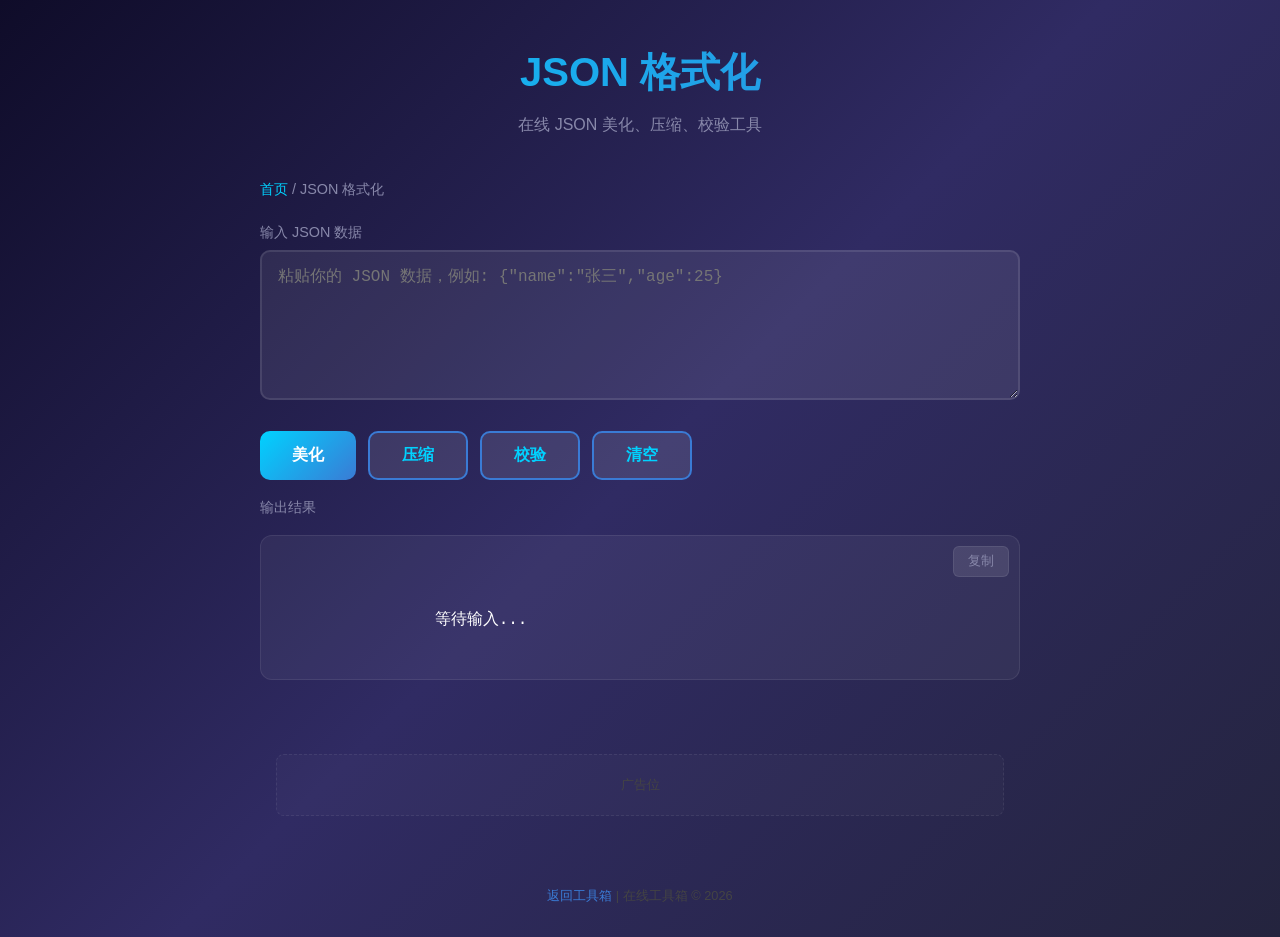
<file: docs/tools/json-formatter.html>
<!DOCTYPE html>
<html lang="zh-CN">
<head>
    <meta charset="UTF-8">
    <meta name="viewport" content="width=device-width, initial-scale=1.0">
    <title>JSON 格式化工具 - 在线 JSON 美化压缩校验</title>
    <meta name="description" content="免费在线JSON格式化工具，支持JSON美化、压缩、校验。快速格式化JSON数据，方便阅读和调试。">
    <meta name="keywords" content="JSON格式化,JSON美化,JSON压缩,JSON校验,JSON formatter,在线JSON工具">
    <link rel="canonical" href="https://shaomingxin72-dev.github.io/typing-test/tools/json-formatter.html">
    <link rel="icon" href="data:image/svg+xml,<svg xmlns='http://www.w3.org/2000/svg' viewBox='0 0 100 100'><text y='.9em' font-size='90'>{ }</text></svg>">
    <link rel="stylesheet" href="../css/style.css">
</head>
<body>
    <header class="site-header">
        <h1>JSON 格式化</h1>
        <p>在线 JSON 美化、压缩、校验工具</p>
    </header>

    <div class="tool-page">
        <div class="breadcrumb"><a href="../index.html">首页</a> / JSON 格式化</div>

        <div class="section">
            <label for="input">输入 JSON 数据</label>
            <textarea id="input" placeholder='粘贴你的 JSON 数据，例如: {"name":"张三","age":25}'></textarea>
        </div>

        <div class="btn-group">
            <button class="btn" onclick="formatJSON()">美化</button>
            <button class="btn btn-secondary" onclick="compressJSON()">压缩</button>
            <button class="btn btn-secondary" onclick="validateJSON()">校验</button>
            <button class="btn btn-secondary" onclick="clearAll()">清空</button>
        </div>

        <div id="status" style="margin:10px 0;font-size:0.9rem;"></div>

        <div class="section">
            <label>输出结果</label>
            <div class="result-box" id="output">
                <button class="copy-btn" onclick="copyResult()">复制</button>
                <span id="output-text">等待输入...</span>
            </div>
        </div>
    </div>

    <div class="ad-container">
        <div class="ad-placeholder">广告位</div>
    </div>

    <footer class="site-footer">
        <p><a href="../index.html">返回工具箱</a> | 在线工具箱 &copy; 2026</p>
    </footer>

    <script>
        const input = document.getElementById('input');
        const outputText = document.getElementById('output-text');
        const status = document.getElementById('status');

        function formatJSON() {
            try {
                const obj = JSON.parse(input.value);
                outputText.textContent = JSON.stringify(obj, null, 4);
                status.innerHTML = '<span style="color:#4ade80">✓ JSON 格式正确，已美化</span>';
            } catch (e) {
                status.innerHTML = '<span style="color:#f87171">✗ JSON 格式错误: ' + e.message + '</span>';
            }
        }

        function compressJSON() {
            try {
                const obj = JSON.parse(input.value);
                outputText.textContent = JSON.stringify(obj);
                status.innerHTML = '<span style="color:#4ade80">✓ 已压缩</span>';
            } catch (e) {
                status.innerHTML = '<span style="color:#f87171">✗ JSON 格式错误: ' + e.message + '</span>';
            }
        }

        function validateJSON() {
            try {
                JSON.parse(input.value);
                status.innerHTML = '<span style="color:#4ade80">✓ JSON 格式正确</span>';
            } catch (e) {
                status.innerHTML = '<span style="color:#f87171">✗ JSON 格式错误: ' + e.message + '</span>';
            }
        }

        function clearAll() {
            input.value = '';
            outputText.textContent = '等待输入...';
            status.innerHTML = '';
        }

        function copyResult() {
            const text = outputText.textContent;
            if (text && text !== '等待输入...') {
                navigator.clipboard.writeText(text);
                showToast('已复制到剪贴板');
            }
        }

        function showToast(msg) {
            const toast = document.createElement('div');
            toast.className = 'toast show';
            toast.textContent = msg;
            document.body.appendChild(toast);
            setTimeout(() => { toast.remove(); }, 2000);
        }
    </script>
</body>
</html>
</file>
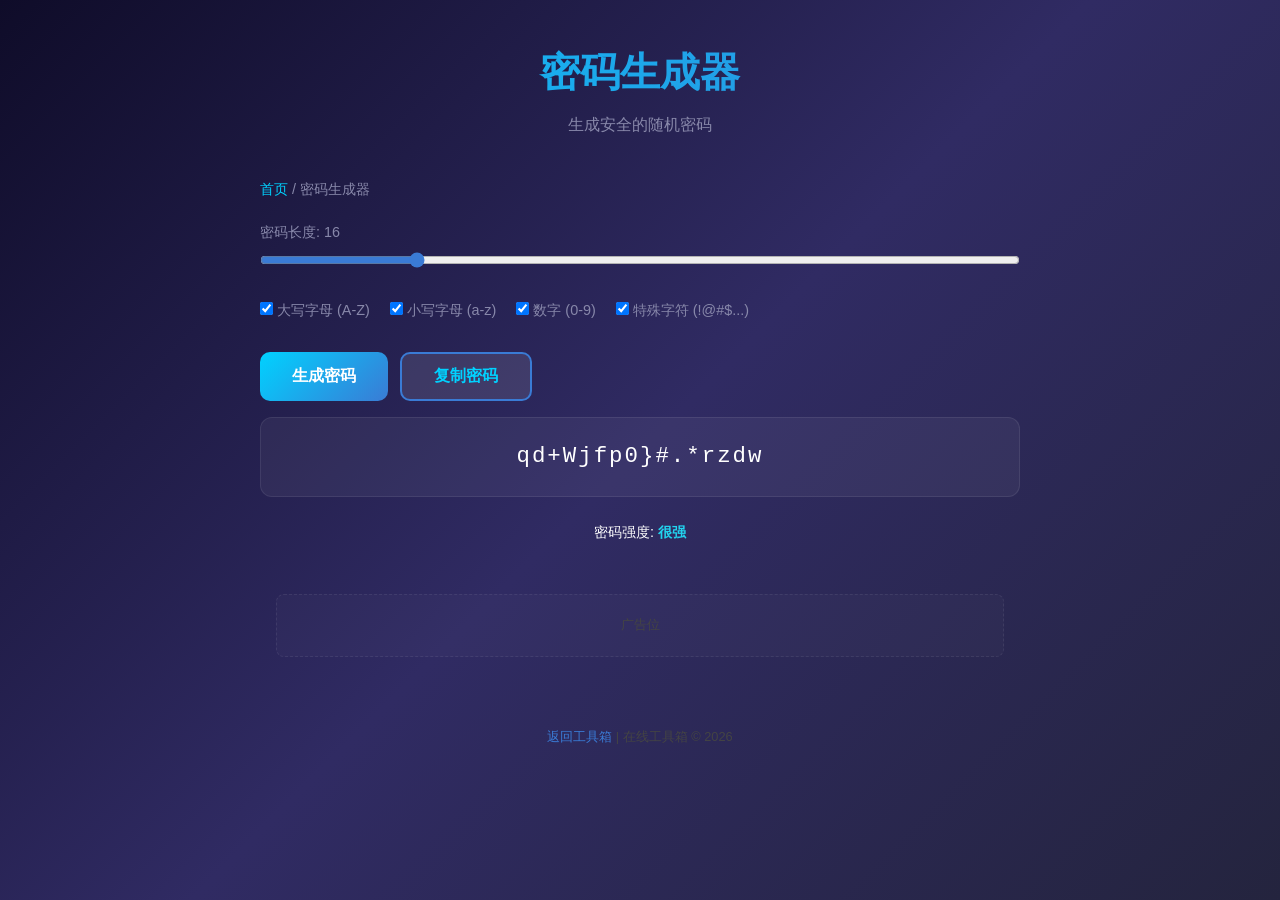
<file: docs/tools/password-generator.html>
<!DOCTYPE html>
<html lang="zh-CN">
<head>
    <meta charset="UTF-8">
    <meta name="viewport" content="width=device-width, initial-scale=1.0">
    <title>密码生成器 - 在线生成安全随机密码</title>
    <meta name="description" content="免费在线密码生成器，自定义长度和字符类型，生成安全的随机密码。">
    <meta name="keywords" content="密码生成器,随机密码,安全密码,password generator,在线密码生成">
    <link rel="canonical" href="https://shaomingxin72-dev.github.io/typing-test/tools/password-generator.html">
    <link rel="icon" href="data:image/svg+xml,<svg xmlns='http://www.w3.org/2000/svg' viewBox='0 0 100 100'><text y='.9em' font-size='90'>🔑</text></svg>">
    <link rel="stylesheet" href="../css/style.css">
</head>
<body>
    <header class="site-header">
        <h1>密码生成器</h1>
        <p>生成安全的随机密码</p>
    </header>

    <div class="tool-page">
        <div class="breadcrumb"><a href="../index.html">首页</a> / 密码生成器</div>

        <div class="section">
            <label>密码长度: <span id="len-display">16</span></label>
            <input type="range" id="length" min="4" max="64" value="16" oninput="document.getElementById('len-display').textContent=this.value" style="width:100%;accent-color:#3a7bd5;">
        </div>

        <div class="section" style="display:flex;gap:20px;flex-wrap:wrap;">
            <label><input type="checkbox" id="upper" checked> 大写字母 (A-Z)</label>
            <label><input type="checkbox" id="lower" checked> 小写字母 (a-z)</label>
            <label><input type="checkbox" id="digits" checked> 数字 (0-9)</label>
            <label><input type="checkbox" id="symbols" checked> 特殊字符 (!@#$...)</label>
        </div>

        <div class="btn-group">
            <button class="btn" onclick="generate()">生成密码</button>
            <button class="btn btn-secondary" onclick="copyResult()">复制密码</button>
        </div>

        <div class="section">
            <div class="result-box" id="output" style="font-size:1.4rem;text-align:center;letter-spacing:2px;min-height:80px;display:flex;align-items:center;justify-content:center;">
                <span id="output-text">点击"生成密码"</span>
            </div>
        </div>

        <div id="strength" style="margin-top:12px;text-align:center;font-size:0.9rem;"></div>
    </div>

    <div class="ad-container">
        <div class="ad-placeholder">广告位</div>
    </div>

    <footer class="site-footer">
        <p><a href="../index.html">返回工具箱</a> | 在线工具箱 &copy; 2026</p>
    </footer>

    <script>
        function generate() {
            const len = parseInt(document.getElementById('length').value);
            let chars = '';
            if (document.getElementById('upper').checked) chars += 'ABCDEFGHIJKLMNOPQRSTUVWXYZ';
            if (document.getElementById('lower').checked) chars += 'abcdefghijklmnopqrstuvwxyz';
            if (document.getElementById('digits').checked) chars += '0123456789';
            if (document.getElementById('symbols').checked) chars += '!@#$%^&*()_+-=[]{}|;:,.<>?';

            if (!chars) { alert('请至少选择一种字符类型'); return; }

            let password = '';
            const arr = new Uint32Array(len);
            crypto.getRandomValues(arr);
            for (let i = 0; i < len; i++) {
                password += chars[arr[i] % chars.length];
            }

            document.getElementById('output-text').textContent = password;
            showStrength(password);
        }

        function showStrength(pwd) {
            let score = 0;
            if (pwd.length >= 8) score++;
            if (pwd.length >= 16) score++;
            if (/[A-Z]/.test(pwd)) score++;
            if (/[a-z]/.test(pwd)) score++;
            if (/[0-9]/.test(pwd)) score++;
            if (/[^A-Za-z0-9]/.test(pwd)) score++;

            const levels = ['很弱', '弱', '一般', '较强', '强', '很强'];
            const colors = ['#f87171', '#fb923c', '#fbbf24', '#a3e635', '#4ade80', '#22d3ee'];
            const idx = Math.min(score - 1, 5);
            document.getElementById('strength').innerHTML =
                '密码强度: <span style="color:' + colors[idx] + ';font-weight:bold;">' + levels[idx] + '</span>';
        }

        function copyResult() {
            const text = document.getElementById('output-text').textContent;
            if (text && text !== '点击"生成密码"') {
                navigator.clipboard.writeText(text);
                showToast('已复制到剪贴板');
            }
        }

        function showToast(msg) {
            const toast = document.createElement('div');
            toast.className = 'toast show';
            toast.textContent = msg;
            document.body.appendChild(toast);
            setTimeout(() => { toast.remove(); }, 2000);
        }

        generate();
    </script>
</body>
</html>
</file>
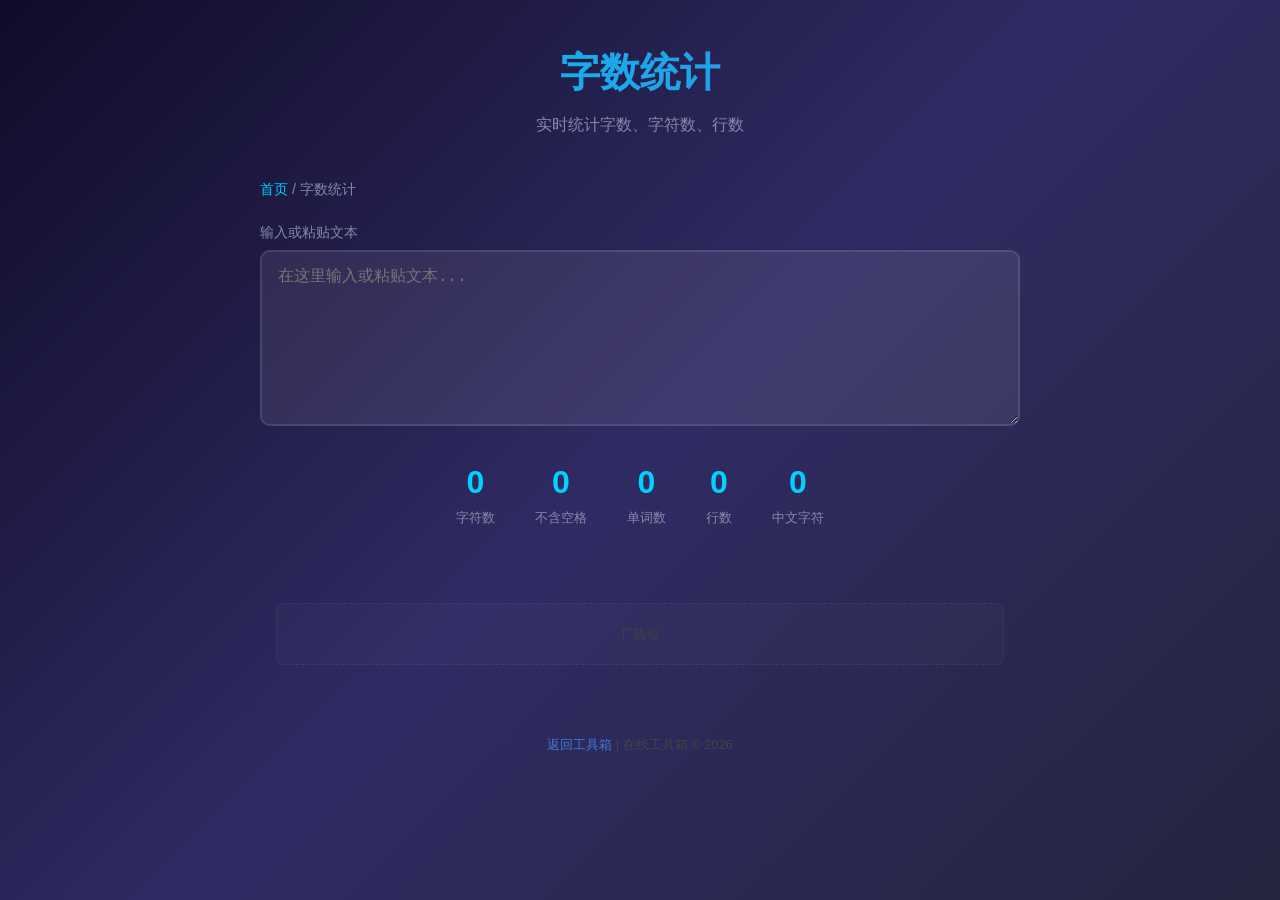
<file: docs/tools/text-counter.html>
<!DOCTYPE html>
<html lang="zh-CN">
<head>
    <meta charset="UTF-8">
    <meta name="viewport" content="width=device-width, initial-scale=1.0">
    <title>字数统计工具 - 在线统计字数字符数行数</title>
    <meta name="description" content="免费在线字数统计工具，实时统计中英文字数、字符数、行数、段落数。">
    <meta name="keywords" content="字数统计,字符统计,在线字数,word count,字数统计工具">
    <link rel="canonical" href="https://shaomingxin72-dev.github.io/typing-test/tools/text-counter.html">
    <link rel="icon" href="data:image/svg+xml,<svg xmlns='http://www.w3.org/2000/svg' viewBox='0 0 100 100'><text y='.9em' font-size='90'>📝</text></svg>">
    <link rel="stylesheet" href="../css/style.css">
</head>
<body>
    <header class="site-header">
        <h1>字数统计</h1>
        <p>实时统计字数、字符数、行数</p>
    </header>

    <div class="tool-page">
        <div class="breadcrumb"><a href="../index.html">首页</a> / 字数统计</div>

        <div class="section">
            <label for="input">输入或粘贴文本</label>
            <textarea id="input" placeholder="在这里输入或粘贴文本..." rows="8" oninput="count()"></textarea>
        </div>

        <div class="stats-bar" style="margin-top:20px;">
            <div class="stat">
                <div class="value" id="chars">0</div>
                <div class="label">字符数</div>
            </div>
            <div class="stat">
                <div class="value" id="chars-no-space">0</div>
                <div class="label">不含空格</div>
            </div>
            <div class="stat">
                <div class="value" id="words">0</div>
                <div class="label">单词数</div>
            </div>
            <div class="stat">
                <div class="value" id="lines">0</div>
                <div class="label">行数</div>
            </div>
            <div class="stat">
                <div class="value" id="cn-chars">0</div>
                <div class="label">中文字符</div>
            </div>
        </div>
    </div>

    <div class="ad-container">
        <div class="ad-placeholder">广告位</div>
    </div>

    <footer class="site-footer">
        <p><a href="../index.html">返回工具箱</a> | 在线工具箱 &copy; 2026</p>
    </footer>

    <script>
        function count() {
            const text = document.getElementById('input').value;
            document.getElementById('chars').textContent = text.length;
            document.getElementById('chars-no-space').textContent = text.replace(/\s/g, '').length;
            document.getElementById('words').textContent = text.trim() ? text.trim().split(/\s+/).length : 0;
            document.getElementById('lines').textContent = text ? text.split('\n').length : 0;
            document.getElementById('cn-chars').textContent = (text.match(/[一-龥]/g) || []).length;
        }
    </script>
</body>
</html>
</file>
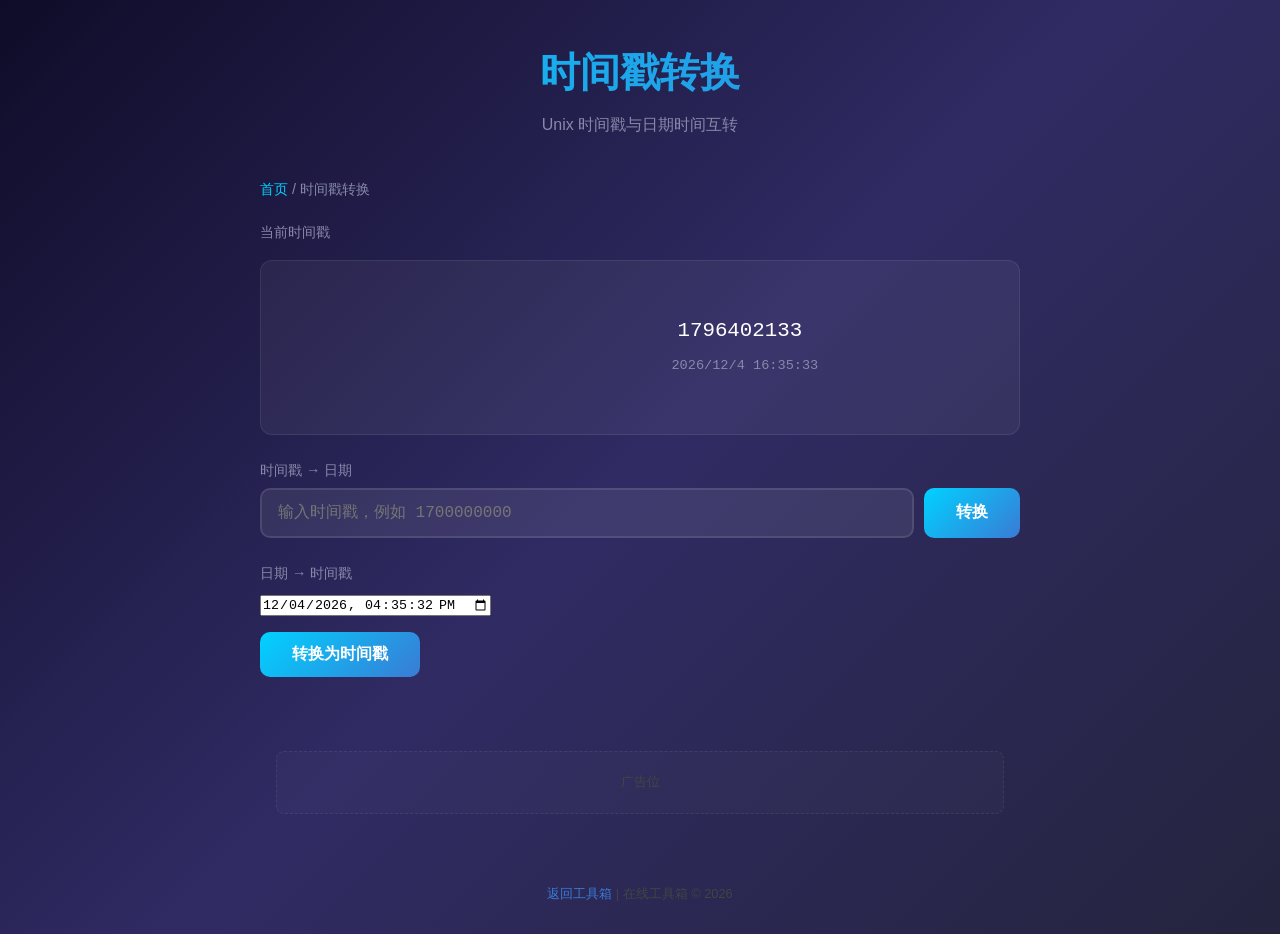
<file: docs/tools/timestamp.html>
<!DOCTYPE html>
<html lang="zh-CN">
<head>
    <meta charset="UTF-8">
    <meta name="viewport" content="width=device-width, initial-scale=1.0">
    <title>时间戳转换工具 - 在线Unix时间戳转换</title>
    <meta name="description" content="免费在线时间戳转换工具，Unix时间戳与日期时间互转，支持秒和毫秒。">
    <meta name="keywords" content="时间戳转换,Unix时间戳,timestamp converter,时间戳在线转换">
    <link rel="canonical" href="https://shaomingxin72-dev.github.io/typing-test/tools/timestamp.html">
    <link rel="icon" href="data:image/svg+xml,<svg xmlns='http://www.w3.org/2000/svg' viewBox='0 0 100 100'><text y='.9em' font-size='90'>⏰</text></svg>">
    <link rel="stylesheet" href="../css/style.css">
</head>
<body>
    <header class="site-header">
        <h1>时间戳转换</h1>
        <p>Unix 时间戳与日期时间互转</p>
    </header>

    <div class="tool-page">
        <div class="breadcrumb"><a href="../index.html">首页</a> / 时间戳转换</div>

        <div class="section">
            <label>当前时间戳</label>
            <div class="result-box" style="text-align:center;font-size:1.3rem;">
                <span id="now-ts"></span>
                <span style="color:#8888aa;font-size:0.85rem;margin-left:10px;" id="now-date"></span>
            </div>
        </div>

        <div class="section" style="margin-top:24px;">
            <label for="ts-input">时间戳 → 日期</label>
            <div style="display:flex;gap:10px;">
                <input type="text" id="ts-input" placeholder="输入时间戳，例如 1700000000">
                <button class="btn" onclick="tsToDate()" style="white-space:nowrap;">转换</button>
            </div>
            <div class="result-box" id="ts-result" style="margin-top:10px;display:none;"></div>
        </div>

        <div class="section" style="margin-top:24px;">
            <label for="date-input">日期 → 时间戳</label>
            <input type="datetime-local" id="date-input" step="1">
            <div class="btn-group">
                <button class="btn" onclick="dateToTs()">转换为时间戳</button>
            </div>
            <div class="result-box" id="date-result" style="display:none;"></div>
        </div>
    </div>

    <div class="ad-container">
        <div class="ad-placeholder">广告位</div>
    </div>

    <footer class="site-footer">
        <p><a href="../index.html">返回工具箱</a> | 在线工具箱 &copy; 2026</p>
    </footer>

    <script>
        function updateNow() {
            const now = Math.floor(Date.now() / 1000);
            document.getElementById('now-ts').textContent = now;
            document.getElementById('now-date').textContent = new Date().toLocaleString('zh-CN');
        }
        setInterval(updateNow, 1000);
        updateNow();

        // Set default datetime
        document.getElementById('date-input').value = new Date().toISOString().slice(0, 19);

        function tsToDate() {
            const val = document.getElementById('ts-input').value.trim();
            if (!val) return;
            let ts = parseInt(val);
            if (val.length <= 10) ts *= 1000; // seconds to ms
            const d = new Date(ts);
            if (isNaN(d.getTime())) { alert('无效的时间戳'); return; }
            const el = document.getElementById('ts-result');
            el.style.display = 'block';
            el.innerHTML =
                '本地时间: ' + d.toLocaleString('zh-CN') + '<br>' +
                'UTC 时间: ' + d.toUTCString() + '<br>' +
                'ISO 格式: ' + d.toISOString();
        }

        function dateToTs() {
            const val = document.getElementById('date-input').value;
            if (!val) return;
            const d = new Date(val);
            const el = document.getElementById('date-result');
            el.style.display = 'block';
            el.innerHTML =
                '秒级时间戳: ' + Math.floor(d.getTime() / 1000) + '<br>' +
                '毫秒时间戳: ' + d.getTime();
        }
    </script>
</body>
</html>
</file>
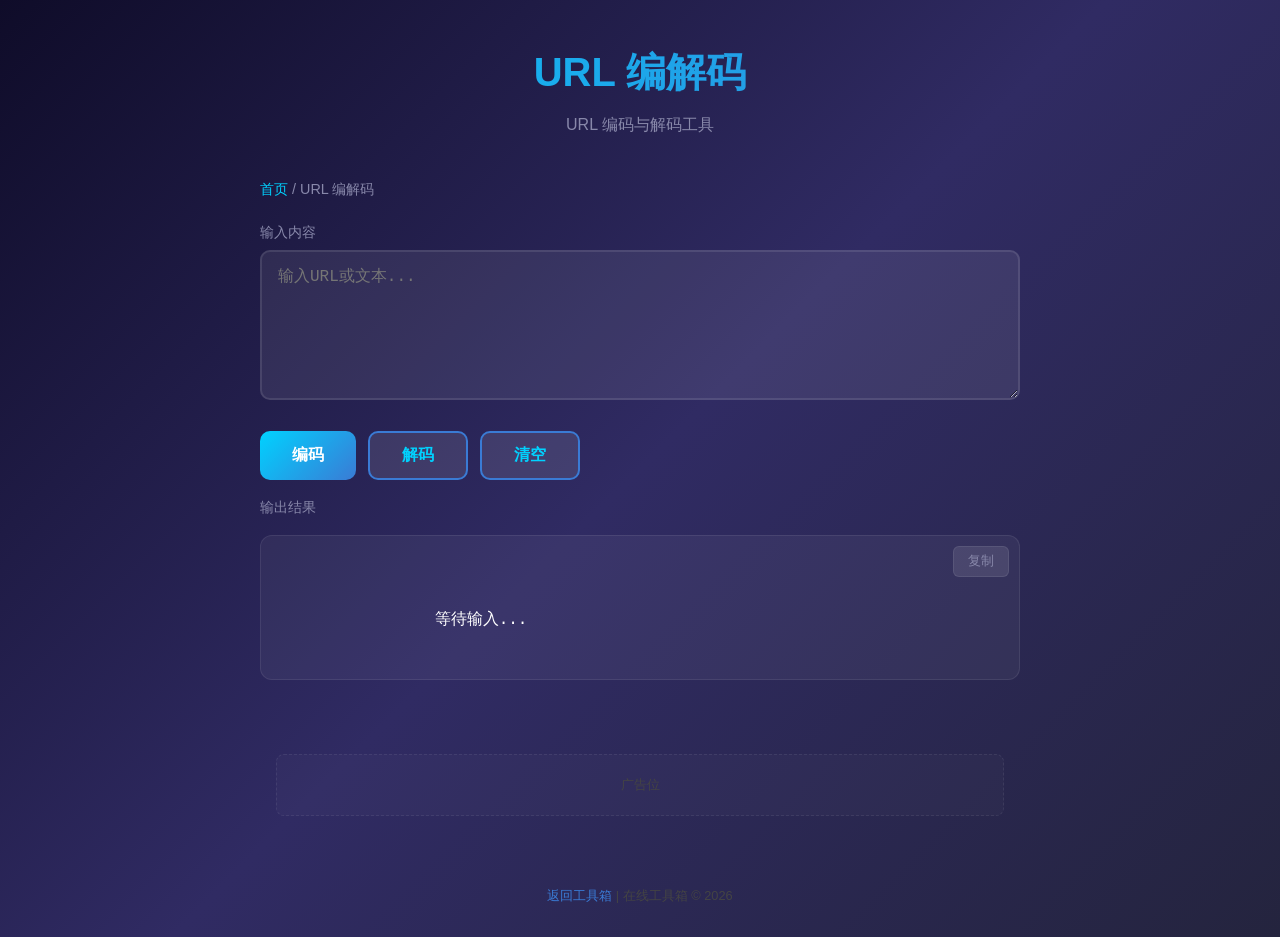
<file: docs/tools/url-encoder.html>
<!DOCTYPE html>
<html lang="zh-CN">
<head>
    <meta charset="UTF-8">
    <meta name="viewport" content="width=device-width, initial-scale=1.0">
    <title>URL 编解码工具 - 在线 URL Encode/Decode</title>
    <meta name="description" content="免费在线URL编解码工具，支持URL编码和解码，处理中文和特殊字符。">
    <meta name="keywords" content="URL编码,URL解码,URL encode,URL decode,URL编解码工具">
    <link rel="canonical" href="https://shaomingxin72-dev.github.io/typing-test/tools/url-encoder.html">
    <link rel="icon" href="data:image/svg+xml,<svg xmlns='http://www.w3.org/2000/svg' viewBox='0 0 100 100'><text y='.9em' font-size='90'>🔗</text></svg>">
    <link rel="stylesheet" href="../css/style.css">
</head>
<body>
    <header class="site-header">
        <h1>URL 编解码</h1>
        <p>URL 编码与解码工具</p>
    </header>

    <div class="tool-page">
        <div class="breadcrumb"><a href="../index.html">首页</a> / URL 编解码</div>

        <div class="section">
            <label for="input">输入内容</label>
            <textarea id="input" placeholder="输入URL或文本..."></textarea>
        </div>

        <div class="btn-group">
            <button class="btn" onclick="encodeURL()">编码</button>
            <button class="btn btn-secondary" onclick="decodeURL()">解码</button>
            <button class="btn btn-secondary" onclick="clearAll()">清空</button>
        </div>

        <div class="section">
            <label>输出结果</label>
            <div class="result-box" id="output">
                <button class="copy-btn" onclick="copyResult()">复制</button>
                <span id="output-text">等待输入...</span>
            </div>
        </div>
    </div>

    <div class="ad-container">
        <div class="ad-placeholder">广告位</div>
    </div>

    <footer class="site-footer">
        <p><a href="../index.html">返回工具箱</a> | 在线工具箱 &copy; 2026</p>
    </footer>

    <script>
        const input = document.getElementById('input');
        const outputText = document.getElementById('output-text');

        function encodeURL() {
            outputText.textContent = encodeURIComponent(input.value);
        }

        function decodeURL() {
            try {
                outputText.textContent = decodeURIComponent(input.value);
            } catch (e) {
                outputText.textContent = '解码错误: 无效的URL编码';
            }
        }

        function clearAll() {
            input.value = '';
            outputText.textContent = '等待输入...';
        }

        function copyResult() {
            const text = outputText.textContent;
            if (text && text !== '等待输入...') {
                navigator.clipboard.writeText(text);
                showToast('已复制到剪贴板');
            }
        }

        function showToast(msg) {
            const toast = document.createElement('div');
            toast.className = 'toast show';
            toast.textContent = msg;
            document.body.appendChild(toast);
            setTimeout(() => { toast.remove(); }, 2000);
        }
    </script>
</body>
</html>
</file>
<file: docs/css/style.css>
/* ===== Global Reset & Variables ===== */
:root {
    --bg-primary: #0f0c29;
    --bg-secondary: #1a1640;
    --bg-card: rgba(255, 255, 255, 0.05);
    --border: rgba(255, 255, 255, 0.08);
    --accent: #3a7bd5;
    --accent-light: #00d2ff;
    --text-primary: #fff;
    --text-secondary: #8888aa;
    --success: #4ade80;
    --error: #f87171;
    --warning: #fbbf24;
}

* {
    margin: 0;
    padding: 0;
    box-sizing: border-box;
}

body {
    font-family: 'Segoe UI', 'Microsoft YaHei', sans-serif;
    background: linear-gradient(135deg, var(--bg-primary), #302b63, #24243e);
    min-height: 100vh;
    color: var(--text-primary);
    line-height: 1.6;
}

a { color: var(--accent-light); text-decoration: none; }
a:hover { text-decoration: underline; }

/* ===== Header ===== */
.site-header {
    text-align: center;
    padding: 40px 20px 20px;
}

.site-header h1 {
    font-size: 2.5rem;
    background: linear-gradient(90deg, var(--accent-light), var(--accent));
    -webkit-background-clip: text;
    -webkit-text-fill-color: transparent;
    margin-bottom: 8px;
}

.site-header p {
    color: var(--text-secondary);
    font-size: 1rem;
}

/* ===== Container ===== */
.container {
    max-width: 1000px;
    margin: 0 auto;
    padding: 0 20px;
}

/* ===== Tool Grid (Landing Page) ===== */
.tool-grid {
    display: grid;
    grid-template-columns: repeat(auto-fill, minmax(220px, 1fr));
    gap: 16px;
    padding: 20px 0;
}

.tool-card {
    background: var(--bg-card);
    border: 1px solid var(--border);
    border-radius: 12px;
    padding: 24px 20px;
    text-align: center;
    transition: transform 0.2s, box-shadow 0.2s, border-color 0.2s;
    cursor: pointer;
    display: block;
    color: inherit;
    text-decoration: none;
}

.tool-card:hover {
    transform: translateY(-4px);
    box-shadow: 0 12px 32px rgba(58, 123, 213, 0.2);
    border-color: var(--accent);
    text-decoration: none;
}

.tool-card .icon {
    font-size: 2.5rem;
    margin-bottom: 12px;
}

.tool-card h3 {
    font-size: 1.1rem;
    margin-bottom: 6px;
    color: var(--text-primary);
}

.tool-card p {
    font-size: 0.85rem;
    color: var(--text-secondary);
}

/* ===== Tool Page ===== */
.tool-page {
    max-width: 800px;
    margin: 0 auto;
    padding: 20px;
}

.tool-page h2 {
    font-size: 1.8rem;
    color: var(--accent-light);
    margin-bottom: 8px;
}

.tool-page .desc {
    color: var(--text-secondary);
    margin-bottom: 24px;
}

.breadcrumb {
    margin-bottom: 20px;
    font-size: 0.9rem;
    color: var(--text-secondary);
}

.breadcrumb a { color: var(--accent-light); }

/* ===== Form Elements ===== */
textarea, input[type="text"], input[type="number"], select {
    width: 100%;
    padding: 14px 16px;
    font-size: 1rem;
    font-family: 'Consolas', 'Courier New', monospace;
    background: rgba(255, 255, 255, 0.08);
    border: 2px solid rgba(255, 255, 255, 0.1);
    border-radius: 10px;
    color: var(--text-primary);
    outline: none;
    transition: border-color 0.3s;
    resize: vertical;
}

textarea:focus, input[type="text"]:focus, input[type="number"]:focus, select:focus {
    border-color: var(--accent);
}

textarea {
    min-height: 150px;
}

label {
    display: block;
    margin-bottom: 6px;
    font-size: 0.9rem;
    color: var(--text-secondary);
}

/* ===== Buttons ===== */
.btn {
    display: inline-block;
    padding: 12px 32px;
    font-size: 1rem;
    font-weight: 600;
    background: linear-gradient(135deg, var(--accent-light), var(--accent));
    border: none;
    border-radius: 10px;
    color: #fff;
    cursor: pointer;
    transition: transform 0.2s, box-shadow 0.2s;
}

.btn:hover {
    transform: translateY(-2px);
    box-shadow: 0 8px 24px rgba(58, 123, 213, 0.4);
}

.btn-group {
    display: flex;
    gap: 12px;
    margin: 16px 0;
    flex-wrap: wrap;
}

.btn-secondary {
    background: rgba(255, 255, 255, 0.1);
    border: 2px solid var(--accent);
    color: var(--accent-light);
}

.btn-secondary:hover {
    background: var(--accent);
    color: #fff;
}

/* ===== Tool Sections ===== */
.section {
    margin-bottom: 24px;
}

.section-title {
    font-size: 1rem;
    color: var(--text-secondary);
    margin-bottom: 10px;
    text-transform: uppercase;
    letter-spacing: 1px;
}

/* ===== Result Box ===== */
.result-box {
    background: var(--bg-card);
    border: 1px solid var(--border);
    border-radius: 12px;
    padding: 20px;
    margin-top: 16px;
    word-break: break-all;
    font-family: 'Consolas', 'Courier New', monospace;
    white-space: pre-wrap;
    min-height: 60px;
    position: relative;
}

.copy-btn {
    position: absolute;
    top: 10px;
    right: 10px;
    padding: 6px 14px;
    font-size: 0.8rem;
    background: rgba(255, 255, 255, 0.1);
    border: 1px solid var(--border);
    border-radius: 6px;
    color: var(--text-secondary);
    cursor: pointer;
}

.copy-btn:hover {
    background: var(--accent);
    color: #fff;
}

/* ===== Stats Bar ===== */
.stats-bar {
    display: flex;
    justify-content: center;
    gap: 40px;
    margin-bottom: 24px;
    flex-wrap: wrap;
}

.stat {
    text-align: center;
}

.stat .value {
    font-size: 2rem;
    font-weight: bold;
    color: var(--accent-light);
}

.stat .label {
    font-size: 0.8rem;
    color: var(--text-secondary);
    text-transform: uppercase;
}

/* ===== Footer ===== */
.site-footer {
    text-align: center;
    padding: 30px 20px;
    color: #444;
    font-size: 0.8rem;
    margin-top: 40px;
}

.site-footer a { color: var(--accent); }

/* ===== Ad Container ===== */
.ad-container {
    max-width: 728px;
    margin: 30px auto;
    text-align: center;
}

.ad-placeholder {
    background: rgba(255, 255, 255, 0.02);
    border: 1px dashed rgba(255, 255, 255, 0.08);
    border-radius: 8px;
    padding: 20px;
    color: #444;
    font-size: 0.8rem;
}

/* ===== Toast ===== */
.toast {
    position: fixed;
    bottom: 30px;
    left: 50%;
    transform: translateX(-50%);
    background: var(--accent);
    color: #fff;
    padding: 12px 28px;
    border-radius: 8px;
    font-size: 0.95rem;
    opacity: 0;
    transition: opacity 0.3s;
    z-index: 999;
}

.toast.show { opacity: 1; }

/* ===== Controls (Typing Test) ===== */
.controls {
    display: flex;
    justify-content: center;
    gap: 12px;
    margin-bottom: 24px;
    flex-wrap: wrap;
}

.controls button {
    padding: 10px 24px;
    border: 2px solid var(--accent);
    background: transparent;
    color: var(--accent);
    border-radius: 8px;
    font-size: 1rem;
    cursor: pointer;
    transition: all 0.3s;
}

.controls button:hover,
.controls button.active {
    background: var(--accent);
    color: #fff;
}

/* ===== Text Display (Typing Test) ===== */
.text-display {
    background: var(--bg-card);
    border-radius: 12px;
    padding: 24px;
    margin-bottom: 20px;
    font-size: 1.3rem;
    line-height: 2;
    letter-spacing: 0.5px;
    min-height: 120px;
    border: 1px solid var(--border);
    user-select: none;
    font-family: 'Consolas', 'Courier New', monospace;
}

.text-display .char {
    transition: color 0.1s;
    position: relative;
}

.text-display .char.correct {
    color: var(--success);
}

.text-display .char.incorrect {
    color: var(--error);
    text-decoration: underline;
}

.text-display .char.current {
    color: var(--text-primary);
}

.text-display .char.current::after {
    content: '';
    position: absolute;
    left: 0;
    bottom: -2px;
    width: 100%;
    height: 2px;
    background: var(--accent-light);
    animation: blink 1s infinite;
}

@keyframes blink {
    0%, 100% { opacity: 1; }
    50% { opacity: 0.3; }
}

.text-display .char.pending {
    color: #555;
}

/* ===== Result Panel (Typing Test) ===== */
.result-panel {
    display: none;
    background: var(--bg-card);
    border-radius: 16px;
    padding: 32px;
    text-align: center;
    margin-bottom: 30px;
    border: 1px solid var(--border);
}

.result-panel h2 {
    font-size: 1.8rem;
    margin-bottom: 24px;
    color: var(--accent-light);
}

.result-grid {
    display: grid;
    grid-template-columns: repeat(auto-fit, minmax(140px, 1fr));
    gap: 20px;
    margin-bottom: 24px;
}

.result-item {
    background: rgba(255, 255, 255, 0.05);
    padding: 20px;
    border-radius: 12px;
}

.result-item .num {
    font-size: 2.2rem;
    font-weight: bold;
    color: var(--success);
}

.result-item .desc {
    font-size: 0.85rem;
    color: var(--text-secondary);
    margin-top: 4px;
}

.result-item.wpm .num { color: var(--accent-light); }
.result-item.accuracy .num { color: var(--success); }
.result-item.correct-count .num { color: var(--warning); }
.result-item.error-count .num { color: var(--error); }

/* ===== Responsive ===== */
@media (max-width: 600px) {
    .site-header h1 { font-size: 1.8rem; }
    .tool-grid { grid-template-columns: repeat(2, 1fr); gap: 10px; }
    .tool-card { padding: 16px 12px; }
    .tool-card .icon { font-size: 2rem; }
    .stats-bar { gap: 20px; }
    .stat .value { font-size: 1.5rem; }
    .text-display { font-size: 1.1rem; padding: 16px; }
}
</file>
